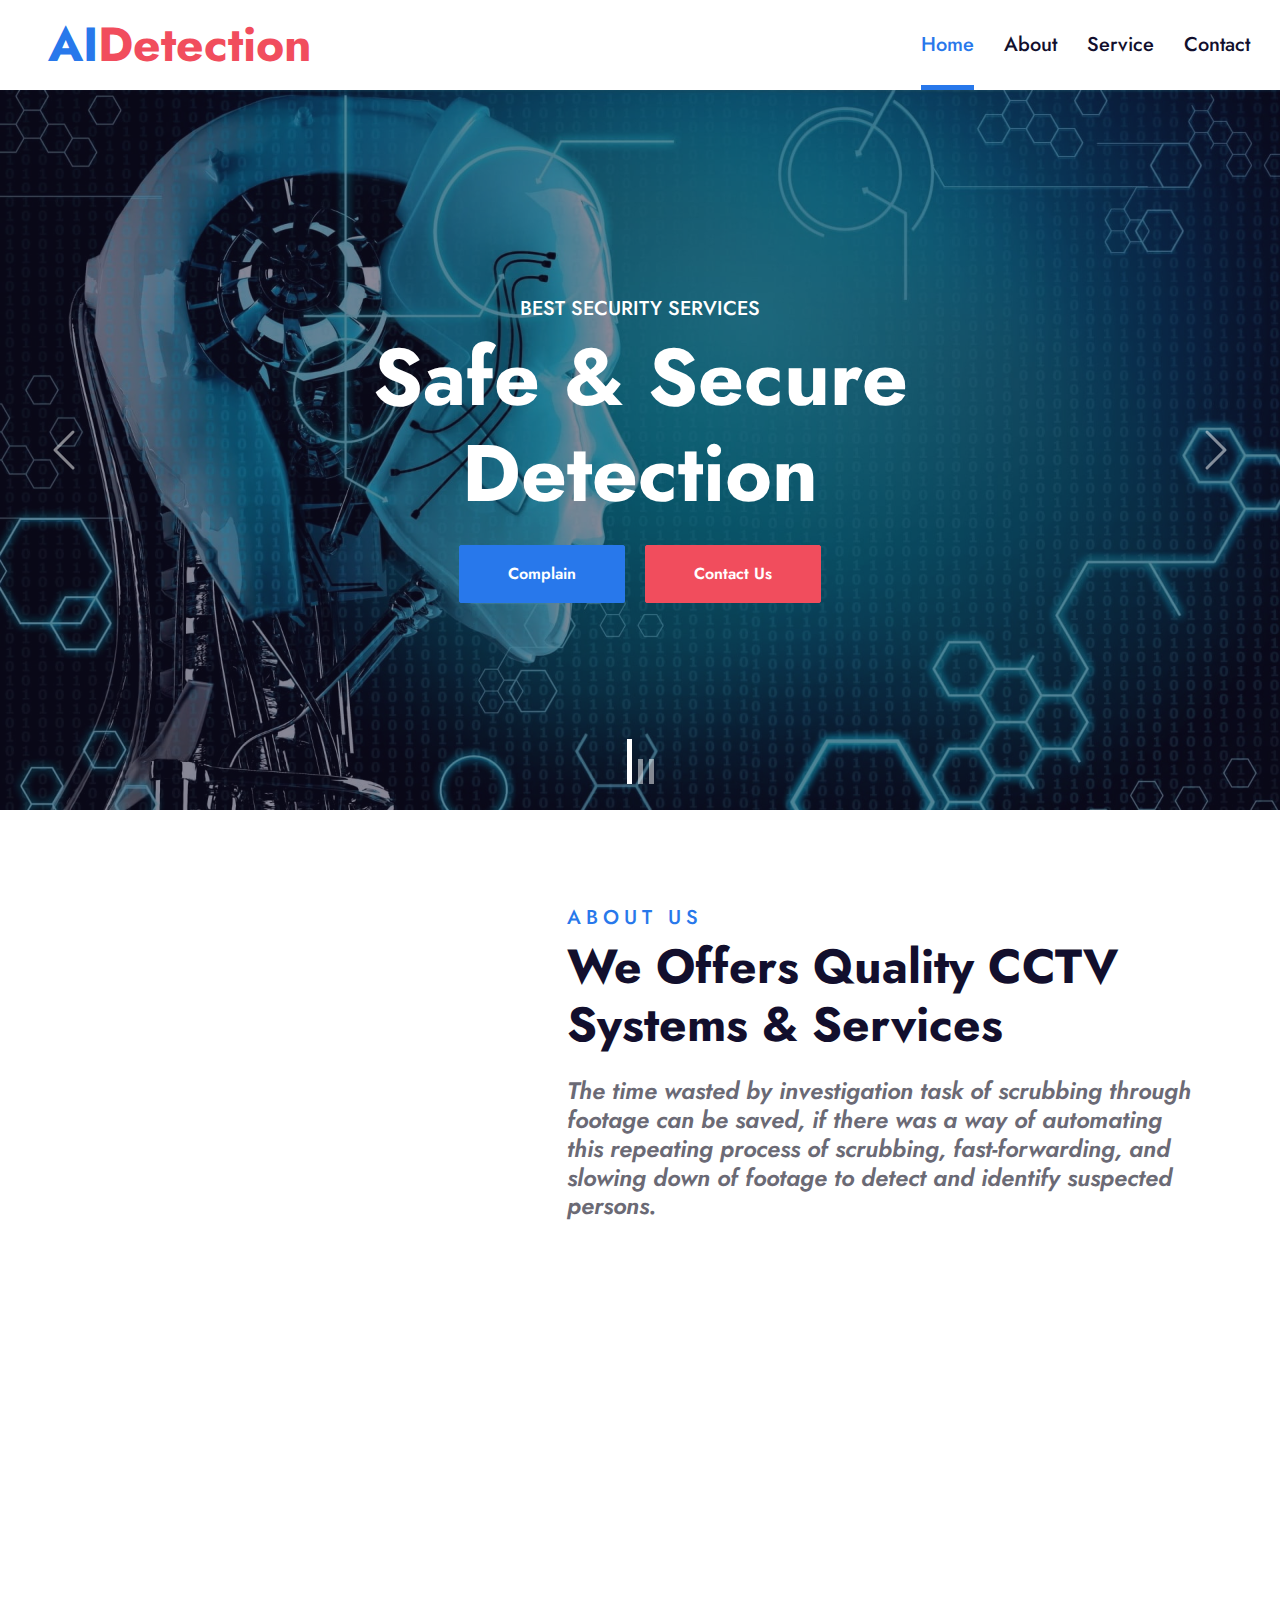
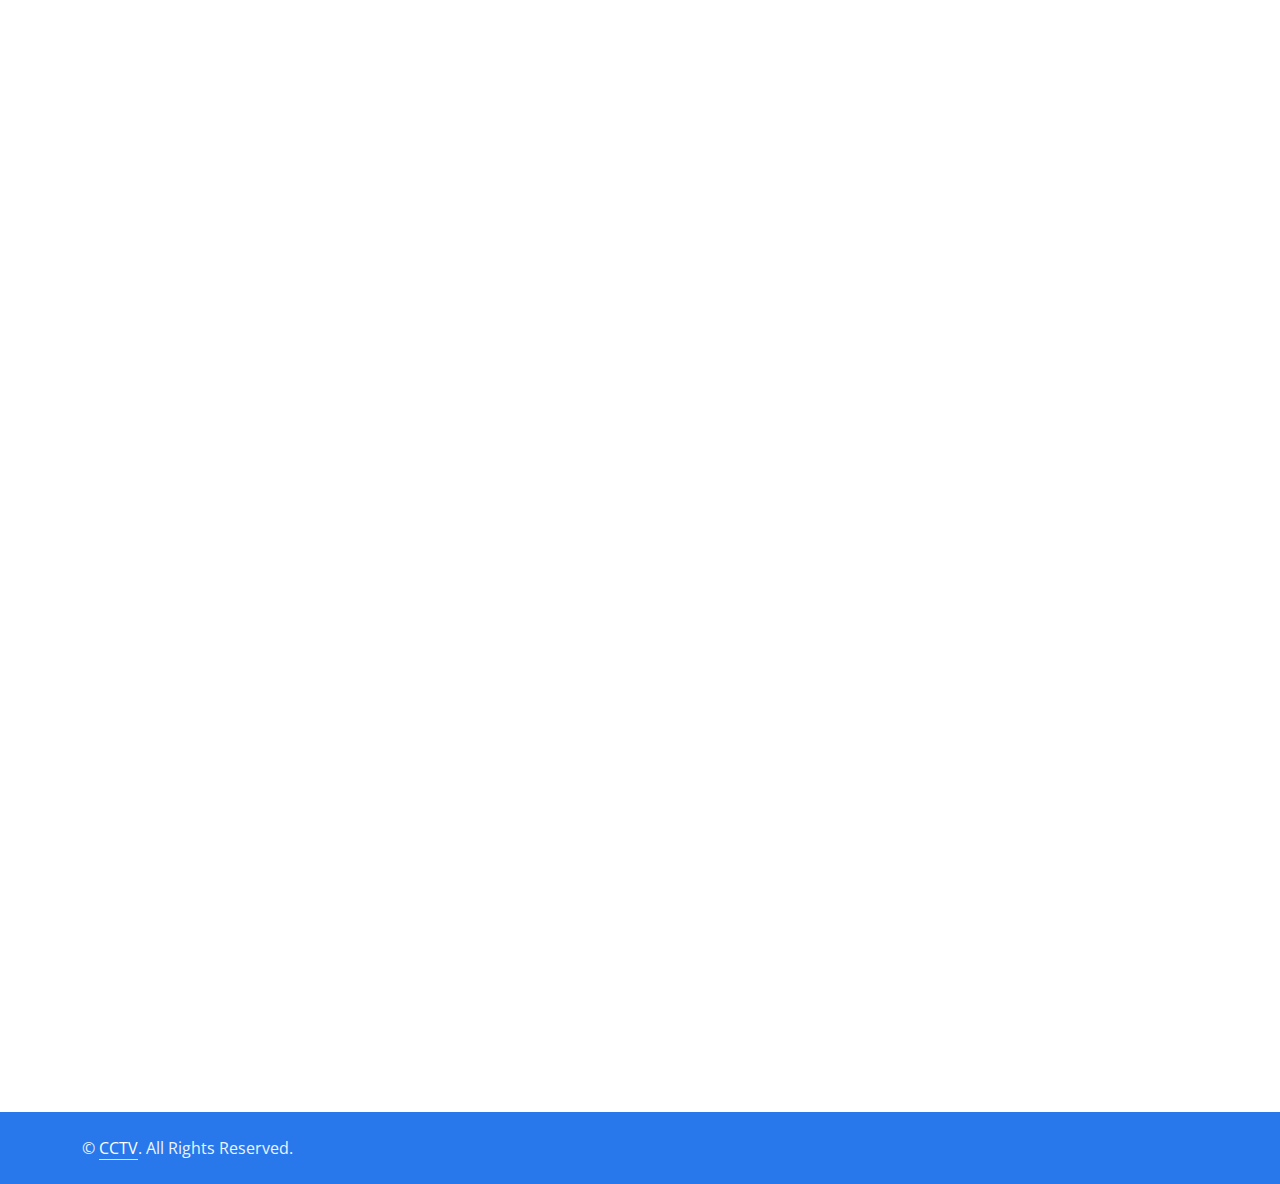
<file: index.html>
<!DOCTYPE html>
<html lang="en">

<head>
    <meta charset="utf-8">
    <title>CCTV</title>
    <meta content="width=device-width, initial-scale=1.0" name="viewport">
    <meta content="Free HTML Templates" name="keywords">
    <meta content="Free HTML Templates" name="description">

    <!-- Favicon -->
    <link href="./img/favicon.ico" rel="icon">

    <!-- Google Web Fonts -->
    <link rel="preconnect" href="https://fonts.gstatic.com">
    <link href="https://fonts.googleapis.com/css2?family=Jost:wght@500;600;700&family=Open+Sans:wght@400;600&display=swap" rel="stylesheet"> 

    <!-- Icon Font Stylesheet -->
    <link href="https://cdnjs.cloudflare.com/ajax/libs/font-awesome/5.10.0/css/all.min.css" rel="stylesheet">
    <link href="https://cdn.jsdelivr.net/npm/bootstrap-icons@1.4.1/font/bootstrap-icons.css" rel="stylesheet">
    <link href="./lib/flaticon/font/flaticon.css" rel="stylesheet">

    <!-- Libraries Stylesheet -->
    <link href="./lib/owlcarousel/assets/owl.carousel.min.css" rel="stylesheet">
    <link href="./lib/animate/animate.min.css" rel="stylesheet">

    <!-- Customized Bootstrap Stylesheet -->
    <link href="./css/bootstrap.min.css" rel="stylesheet"> 

    <!-- Template Stylesheet -->
    <link href="./css/style.css" rel="stylesheet">
</head>

<body>
    <!-- Navbar Start -->
    <nav class="navbar navbar-expand-lg bg-white navbar-light shadow-sm py-3 py-lg-0 px-3 px-lg-0">
        <a href="index.html" class="navbar-brand ms-lg-5">
            
            <h1 class="display-5 m-0 text-primary">AI<span class="text-secondary">Detection</span></h1>
        </a>
        <button class="navbar-toggler" type="button" data-bs-toggle="collapse" data-bs-target="#navbarCollapse">
            <span class="navbar-toggler-icon"></span>
        </button>
        <div class="collapse navbar-collapse" id="navbarCollapse">
            <div class="navbar-nav ms-auto py-0">
                <a href="index.html" class="nav-item nav-link active">Home</a>
                <a href="about.html" class="nav-item nav-link">About</a>
                <a href="service.html" class="nav-item nav-link">Service</a>
                <a href="contact.html" class="nav-item nav-link">Contact</a>
                <a href="sample.html" class="nav-item nav-link"></a>
            </div>
        </div>
    </nav>
    <!-- Navbar End -->


    <!-- Carousel Start -->
    <div class="container-fluid p-0 mb-5">
        <div id="header-carousel" class="carousel slide carousel-fade" data-bs-ride="carousel">
            <div class="carousel-indicators">
                <button type="button" data-bs-target="#header-carousel" data-bs-slide-to="0" class="active" aria-current="true" aria-label="Slide 1"></button>
                <button type="button" data-bs-target="#header-carousel" data-bs-slide-to="1" aria-label="Slide 2"></button>
                <button type="button" data-bs-target="#header-carousel" data-bs-slide-to="2" aria-label="Slide 3"></button>
              </div>
            <div class="carousel-inner">
                <div class="carousel-item active">
                    <img class="w-100" src="img\11.jpg" alt="Image">
                    <div class="carousel-caption d-flex flex-column align-items-center justify-content-center">
                        <div class="p-3" style="max-width: 900px;">
                            <h5 class="text-white text-uppercase animated bounceInDown">Best Security Services</h5>
                            <h1 class="display-1 text-white mb-md-4 animated zoomIn">Safe & Secure Detection</h1>
                            <a href="complain.html" class="btn btn-primary py-md-3 px-md-5 me-3 animated slideInLeft">Complain</a>
                            <a href="contact.html" class="btn btn-secondary py-md-3 px-md-5 animated slideInRight">Contact Us</a>
                        </div>
                    </div>
                </div>
                <div class="carousel-item">
                    <img class="w-100" src="img\12.jpg" alt="Image">
                    <div class="carousel-caption d-flex flex-column align-items-center justify-content-center">
                        <div class="p-3" style="max-width: 900px;">
                            <h5 class="text-white text-uppercase animated bounceInDown">Best Security Services</h5>
                            <h1 class="display-1 text-white mb-md-4 animated zoomIn">Safe & Secure Detection</h1>
                            <a href="complain.html" class="btn btn-primary py-md-3 px-md-5 me-3 animated slideInLeft">Complain</a>
                            <a href="contact.html" class="btn btn-secondary py-md-3 px-md-5 animated slideInRight">Contact Us</a>
                        </div>
                    </div>
                </div>
                <div class="carousel-item">
                    <img class="w-100" src="img\13.jpg" alt="Image">
                    <div class="carousel-caption d-flex flex-column align-items-center justify-content-center">
                        <div class="p-3" style="max-width: 900px;">
                            <h5 class="text-white text-uppercase animated bounceInDown">Best Security Services</h5>
                            <h1 class="display-1 text-white mb-md-4 animated zoomIn">Safe & Secure Detection</h1>
                            <a href="complain.html" class="btn btn-primary py-md-3 px-md-5 me-3 animated slideInLeft">Complain</a>
                            <a href="contact.html" class="btn btn-secondary py-md-3 px-md-5 animated slideInRight">Contact Us</a>
                        </div>
                    </div>
                </div>
            </div>
            <button class="carousel-control-prev" type="button" data-bs-target="#header-carousel"
                data-bs-slide="prev">
                <span class="carousel-control-prev-icon" aria-hidden="true"></span>
                <span class="visually-hidden">Previous</span>
            </button>
            <button class="carousel-control-next" type="button" data-bs-target="#header-carousel"
                data-bs-slide="next">
                <span class="carousel-control-next-icon" aria-hidden="true"></span>
                <span class="visually-hidden">Next</span>
            </button>
        </div>
    </div>
    <!-- Carousel End -->


    <!-- About Start -->
    <div class="container-fluid py-5 wow fadeInUp" data-wow-delay="0.1s">
        <div class="container">
            <div class="row gx-5">
                <div class="col-lg-5 mb-5 mb-lg-0" style="min-height: 500px;">
                    <div class="position-relative h-100">
                        <img class="position-absolute w-100 h-100 rounded wow zoomIn" data-wow-delay="0.3s" src="img/about.jpg" style="object-fit: cover;">
                    </div>
                </div>
                <div class="col-lg-7">
                    <div class="mb-4">
                        <h5 class="text-primary text-uppercase" style="letter-spacing: 5px;">About Us</h5>
                        <h1 class="display-5 mb-0">We Offers Quality CCTV Systems & Services</h1>
                    </div>
                    <h4 class="text-body fst-italic mb-4">The time wasted by investigation task of scrubbing through footage can be saved, if there was a 
                        way of automating this repeating process of scrubbing, fast-forwarding, and slowing down of 
                        footage to detect and identify suspected persons.</h4>
                    <div class="row g-3">
                        <div class="col-sm-6 wow zoomIn" data-wow-delay="0.6s">
                            <div class="bg-primary d-flex flex-column justify-content-center text-center border-bottom border-5 border-secondary rounded p-3" style="height: 200px;">
                                <i class="fa fa-star fa-4x text-white mb-4"></i>
                                <h4 class="text-white mb-0">01 Year Experience</h4>
                            </div>
                        </div>
                        <div class="col-sm-6 wow zoomIn" data-wow-delay="0.9s">
                            <div class="bg-secondary d-flex flex-column justify-content-center text-center border-bottom border-5 border-primary rounded p-3" style="height: 200px;">
                                <i class="fa fa-award fa-4x text-white mb-4"></i>
                                <h4 class="text-white mb-0">70%</h4>
                            </div>
                        </div>
                    </div>
                </div>
            </div>
        </div>
    </div>
    <!-- About End -->
    

    <!-- Services Start -->
    <div class="container-fluid py-5 wow fadeInUp" data-wow-delay="0.1s">
        <div class="container">
            <div class="text-center mx-auto mb-5" style="max-width: 600px;">
                <h5 class="text-primary text-uppercase" style="letter-spacing: 5px;">Services</h5>
                <h1 class="display-5 mb-0">Our Excellent CCTV Security Services</h1>
            </div>
            <div class="row g-5">
                <div class="col-lg-4 col-md-6 wow zoomIn" data-wow-delay="0.3s">
                    <div class="service-item bg-light border-bottom border-5 border-primary rounded">
                        <div class="position-relative p-5">
                            <i class="flaticon-cctv d-block display-1 fw-normal text-secondary mb-3"></i>
                             <h5 class="text-primary mb-0">Person</h5>
                            <h3 class="mb-3">Detection</h3>
                            <p>Detect people from CCTV footage</p>
                            <form id="imageForm">
                            <a href="login.html" class="btn btn-info" role="button">Login</a>
                                <p><img id="output" width="200"/></p>
                                </form>
                            </a>
                        </div>
                    </div>
                </div>
                <div class="col-lg-4 col-md-6 wow zoomIn" data-wow-delay="0.6s">
                    <div class="service-item bg-light border-bottom border-5 border-primary rounded">
                        <div class="position-relative p-5">
                            <i class="flaticon-surveillance d-block display-1 fw-normal text-secondary mb-3"></i>
                            <h5 class="text-primary mb-0">Person</h5>
                            <h3 class="mb-3">Tracking</h3>
                            <p>Detect people from CCTV footage</p>
                             <form id="imageForm">
                             <a href="login.html" class="btn btn-info" role="button">Login</a>
                                <p><img id="output" width="200"/></p>
                                </form>
                            </a>
                        </div>
                    </div>
                </div>
                <div class="col-lg-4 col-md-6 wow zoomIn" data-wow-delay="0.9s">
                    <div class="service-item bg-light border-bottom border-5 border-primary rounded">
                        <div class="position-relative p-5">
                            <i class="flaticon-camera d-block display-1 fw-normal text-secondary mb-3"></i>
                            <h5 class="text-primary mb-0">CCTV</h5>
                            <h3 class="mb-3">Maintenance</h3>
                            <p>Face any issue regarding this project</p>
                            <a href=""> <a href="opencv.py.html" class="nav-item nav-link active">complain</a>
                            <br>
                            </a>
                        </div>
                    </div>
                </div>
            </div>
        </div>
    </div>
    <!-- Services End -->

    <!-- Footer Start -->
    <div class="container-fluid bg-dark text-light mt-5 py-5 wow fadeInUp" data-wow-delay="0.1s">
        <div class="container pt-5">
            <div class="row g-5">
                <div class="col-lg-3 col-md-6">
                    <h3 class="text-white mb-4">Quick Links</h3>
                    <div class="d-flex flex-column justify-content-start">
                        <a class="text-light mb-2" href="#"><i class="bi bi-arrow-right text-primary me-2"></i>Home</a>
                        <a class="text-light mb-2" href="#"><i class="bi bi-arrow-right text-primary me-2"></i>About Us</a>
                        <a class="text-light mb-2" href="#"><i class="bi bi-arrow-right text-primary me-2"></i>Our Services</a>
                        <a class="text-light" href="#"><i class="bi bi-arrow-right text-primary me-2"></i>Contact Us</a>
                    </div>
                </div>
                <div class="col-lg-3 col-md-6">
                    <h3 class="text-white mb-4">Popular Links</h3>
                    <div class="d-flex flex-column justify-content-start">
                        <a class="text-light mb-2" href="#"><i class="bi bi-arrow-right text-primary me-2"></i>Home</a>
                        <a class="text-light mb-2" href="#"><i class="bi bi-arrow-right text-primary me-2"></i>About Us</a>
                        <a class="text-light mb-2" href="#"><i class="bi bi-arrow-right text-primary me-2"></i>Our Services</a>
                        <a class="text-light" href="#"><i class="bi bi-arrow-right text-primary me-2"></i>Contact Us</a>
                    </div>
                </div>
                <div class="col-lg-3 col-md-6">
                    <h3 class="text-white mb-4">Get In Touch</h3>
                    <p class="mb-2"><i class="bi bi-geo-alt text-primary me-2"></i>123 Street, UCP, PAK</p>
                    <p class="mb-2"><i class="bi bi-envelope-open text-primary me-2"></i>ucp.edu.pk.com</p>
                    <p class="mb-0"><i class="bi bi-telephone text-primary me-2"></i>+012 345 22222</p>
                </div>
                <div class="col-lg-3 col-md-6">
                    <h3 class="text-white mb-4">Follow Us</h3>
                    <div class="d-flex">
                        <a class="btn btn-lg btn-primary btn-lg-square rounded me-2" href="#"><i class="fab fa-twitter fw-normal"></i></a>
                        <a class="btn btn-lg btn-primary btn-lg-square rounded me-2" href="#"><i class="fab fa-facebook-f fw-normal"></i></a>
                        <a class="btn btn-lg btn-primary btn-lg-square rounded me-2" href="#"><i class="fab fa-linkedin-in fw-normal"></i></a>
                        <a class="btn btn-lg btn-primary btn-lg-square rounded" href="#"><i class="fab fa-instagram fw-normal"></i></a>
                    </div>
                </div>
                <div class="col-12">
                    <form class="mx-auto" style="max-width: 600px;">
                        <div class="input-group">
                            <input type="text" class="form-control border-white p-3" placeholder="Your Email">
                            <button class="btn btn-primary px-4">Sign Up</button>
                        </div>
                    </form>
                </div>
            </div>
        </div>
    </div>
    <div class="container-fluid bg-primary text-light py-4">
        <div class="container">
            <div class="row g-5">
                <div class="col-md-6 text-center text-md-start">
                    <p class="mb-md-0">&copy; <a class="text-white border-bottom" href="#">CCTV</a>. All Rights Reserved.</p>
                </div>
            </div>
        </div>
    </div>
    <!-- Footer End -->


    <!-- Back to Top -->
    <a href="#" class="btn btn-lg btn-secondary btn-lg-square rounded back-to-top"><i class="bi bi-arrow-up"></i></a>


    <!-- JavaScript Libraries -->
    <script src="https://code.jquery.com/jquery-3.4.1.min.js"></script>
    <script src="https://cdn.jsdelivr.net/npm/bootstrap@5.0.0/dist/js/bootstrap.bundle.min.js"></script>
    <script src="lib/wow/wow.min.js"></script>
    <script src="lib/easing/easing.min.js"></script>
    <script src="lib/waypoints/waypoints.min.js"></script>
    <script src="lib/owlcarousel/owl.carousel.min.js"></script>

    <!-- Template Javascript -->
    <script src="js/main.js"></script>
</body>

</html>
</file>
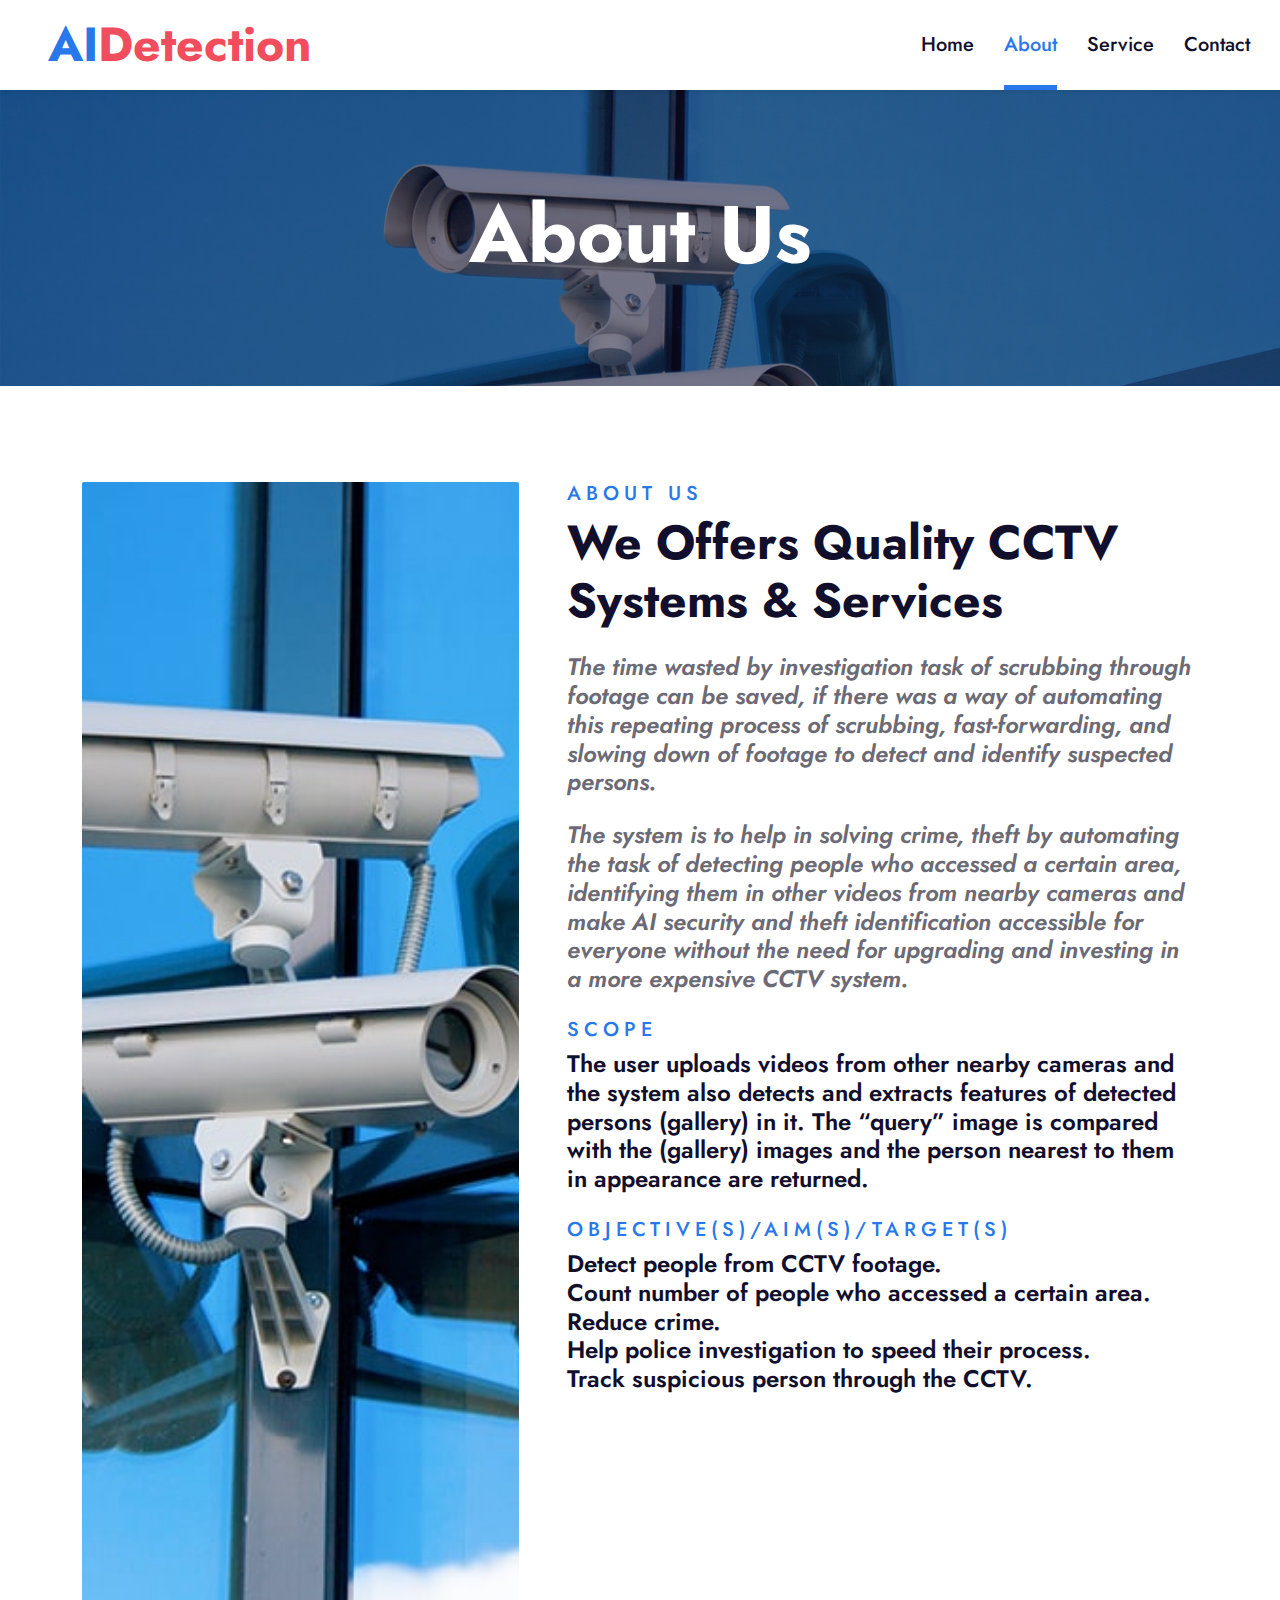
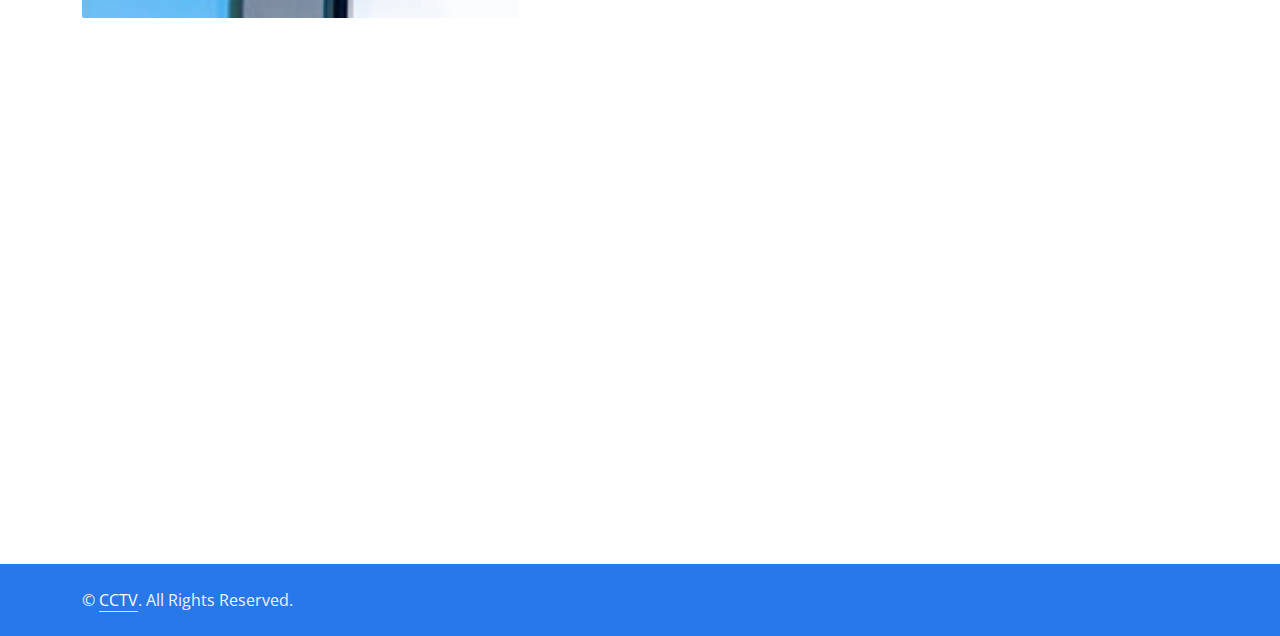
<file: about.html>
<!DOCTYPE html>
<html lang="en">

<head>
    <meta charset="utf-8">
    <title>CCTV</title>
    <meta content="width=device-width, initial-scale=1.0" name="viewport">
    <meta content="Free HTML Templates" name="keywords">
    <meta content="Free HTML Templates" name="description">

    <!-- Favicon -->
    <link href="img/favicon.ico" rel="icon">

    <!-- Google Web Fonts -->
    <link rel="preconnect" href="https://fonts.gstatic.com">
    <link href="https://fonts.googleapis.com/css2?family=Jost:wght@500;600;700&family=Open+Sans:wght@400;600&display=swap" rel="stylesheet"> 

    <!-- Icon Font Stylesheet -->
    <link href="https://cdnjs.cloudflare.com/ajax/libs/font-awesome/5.10.0/css/all.min.css" rel="stylesheet">
    <link href="https://cdn.jsdelivr.net/npm/bootstrap-icons@1.4.1/font/bootstrap-icons.css" rel="stylesheet">
    <link href="lib/flaticon/font/flaticon.css" rel="stylesheet">

    <!-- Libraries Stylesheet -->
    <link href="lib/owlcarousel/assets/owl.carousel.min.css" rel="stylesheet">
    <link href="lib/animate/animate.min.css" rel="stylesheet">

    <!-- Customized Bootstrap Stylesheet -->
    <link href="css/bootstrap.min.css" rel="stylesheet">

    <!-- Template Stylesheet -->
    <link href="css/style.css" rel="stylesheet">
</head>

<body>
    <!-- Navbar Start -->
    <nav class="navbar navbar-expand-lg bg-white navbar-light shadow-sm py-3 py-lg-0 px-3 px-lg-0">
        <a href="index.html" class="navbar-brand ms-lg-5">
            <h1 class="display-5 m-0 text-primary">AI<span class="text-secondary">Detection</span></h1>
        </a>
        <button class="navbar-toggler" type="button" data-bs-toggle="collapse" data-bs-target="#navbarCollapse">
            <span class="navbar-toggler-icon"></span>
        </button>
        <div class="collapse navbar-collapse" id="navbarCollapse">
            <div class="navbar-nav ms-auto py-0">
                <a href="index.html" class="nav-item nav-link">Home</a>
                <a href="about.html" class="nav-item nav-link active">About</a>
                <a href="service.html" class="nav-item nav-link">Service</a>
                <a href="contact.html" class="nav-item nav-link">Contact</a>
                <a href="sample.html" class="nav-item nav-link"></a>
            </div>
        </div>
    </nav>
    <!-- Navbar End -->


    <!-- Hero Start -->
    <div class="container-fluid bg-primary p-5 hero-header mb-5">
        <div class="row py-5">
            <div class="col-12 text-center">
                <h1 class="display-1 text-white animated zoomIn">About Us</h1>
            </div>
        </div>
    </div>
    <!-- Hero End -->


    <!-- About Start -->
    <div class="container-fluid py-5 wow fadeInUp" data-wow-delay="0.1s">
        <div class="container">
            <div class="row gx-5">
                <div class="col-lg-5 mb-5 mb-lg-0" style="min-height: 500px;">
                    <div class="position-relative h-100">
                        <img class="position-absolute w-100 h-100 rounded wow zoomIn" data-wow-delay="0.3s" src="img/about.jpg" style="object-fit: cover;">
                    </div>
                </div>
                <div class="col-lg-7">
                    <div class="mb-4">
                        <h5 class="text-primary text-uppercase" style="letter-spacing: 5px;">About Us</h5>
                        <h1 class="display-5 mb-0">We Offers Quality CCTV Systems & Services</h1>
                    </div>
                    <h4 class="text-body fst-italic mb-4">The time wasted by investigation task of scrubbing through footage can be saved, if there was a 
                        way of automating this repeating process of scrubbing, fast-forwarding, and slowing down of 
                        footage to detect and identify suspected persons.</h4>

                        <h4 class="text-body fst-italic mb-4">The system is to help in solving crime, theft by automating the task of detecting people who 
accessed a certain area, identifying them in other videos from nearby cameras and make AI 
security and theft identification accessible for everyone without the need for upgrading and 
investing in a more expensive CCTV system.</h4>
<h5 class="text-primary text-uppercase" style="letter-spacing: 5px;">Scope</h5>
<h4 class="mb-4">
    The user uploads videos from other nearby cameras and the system also detects and extracts 
features of detected persons (gallery) in it. 
The “query” image is compared with the (gallery) images and the person nearest to them in 
appearance are returned.
</h4>
<h5 class="text-primary text-uppercase" style="letter-spacing: 5px;">Objective(s)/Aim(s)/Target(s)</h5> 
<h4 class="mb-4">
    Detect people from CCTV footage.<br> 
    Count number of people who accessed a certain area.<br> 
    Reduce crime.<br> 
    Help police investigation to speed their process.<br> 
    Track suspicious person through the CCTV. 
</h4>
                    <div class="row g-3">
                        <div class="col-sm-6 wow zoomIn" data-wow-delay="0.6s">
                            <div class="bg-primary d-flex flex-column justify-content-center text-center border-bottom border-5 border-secondary rounded p-3" style="height: 200px;">
                                <i class="fa fa-star fa-4x text-white mb-4"></i>
                                <h4 class="text-white mb-0">05 Years Experience</h4>
                            </div>
                        </div>
                        <div class="col-sm-6 wow zoomIn" data-wow-delay="0.9s">
                            <div class="bg-secondary d-flex flex-column justify-content-center text-center border-bottom border-5 border-primary rounded p-3" style="height: 200px;">
                                <i class="fa fa-award fa-4x text-white mb-4"></i>
                                <h4 class="text-white mb-0">Award Winning</h4>
                            </div>
                        </div>
                    </div>
                </div>
            </div>
        </div>
    </div>
    <!-- About End -->

    

        <!-- Footer Start -->
        <div class="container-fluid bg-dark text-light mt-5 py-5 wow fadeInUp" data-wow-delay="0.1s">
            <div class="container pt-5">
                <div class="row g-5">
                    <div class="col-lg-3 col-md-6">
                        <h3 class="text-white mb-4">Quick Links</h3>
                        <div class="d-flex flex-column justify-content-start">
                            <a class="text-light mb-2" href="#"><i class="bi bi-arrow-right text-primary me-2"></i>Home</a>
                            <a class="text-light mb-2" href="#"><i class="bi bi-arrow-right text-primary me-2"></i>About Us</a>
                            <a class="text-light mb-2" href="#"><i class="bi bi-arrow-right text-primary me-2"></i>Our Services</a>
                            <a class="text-light" href="#"><i class="bi bi-arrow-right text-primary me-2"></i>Contact Us</a>
                        </div>
                    </div>
                    <div class="col-lg-3 col-md-6">
                        <h3 class="text-white mb-4">Popular Links</h3>
                        <div class="d-flex flex-column justify-content-start">
                            <a class="text-light mb-2" href="#"><i class="bi bi-arrow-right text-primary me-2"></i>Home</a>
                            <a class="text-light mb-2" href="#"><i class="bi bi-arrow-right text-primary me-2"></i>About Us</a>
                            <a class="text-light mb-2" href="#"><i class="bi bi-arrow-right text-primary me-2"></i>Our Services</a>
                            <a class="text-light" href="#"><i class="bi bi-arrow-right text-primary me-2"></i>Contact Us</a>
                        </div>
                    </div>
                    <div class="col-lg-3 col-md-6">
                        <h3 class="text-white mb-4">Get In Touch</h3>
                        <p class="mb-2"><i class="bi bi-geo-alt text-primary me-2"></i>123 Street, UCP, PAK</p>
                        <p class="mb-2"><i class="bi bi-envelope-open text-primary me-2"></i>ucp.edu.pk.com</p>
                        <p class="mb-0"><i class="bi bi-telephone text-primary me-2"></i>+012 345 22222</p>
                    </div>
                    <div class="col-lg-3 col-md-6">
                        <h3 class="text-white mb-4">Follow Us</h3>
                        <div class="d-flex">
                            <a class="btn btn-lg btn-primary btn-lg-square rounded me-2" href="#"><i class="fab fa-twitter fw-normal"></i></a>
                            <a class="btn btn-lg btn-primary btn-lg-square rounded me-2" href="#"><i class="fab fa-facebook-f fw-normal"></i></a>
                            <a class="btn btn-lg btn-primary btn-lg-square rounded me-2" href="#"><i class="fab fa-linkedin-in fw-normal"></i></a>
                            <a class="btn btn-lg btn-primary btn-lg-square rounded" href="#"><i class="fab fa-instagram fw-normal"></i></a>
                        </div>
                    </div>
                    <div class="col-12">
                        <form class="mx-auto" style="max-width: 600px;">
                            <div class="input-group">
                                <input type="text" class="form-control border-white p-3" placeholder="Your Email">
                                <button class="btn btn-primary px-4">Sign Up</button>
                            </div>
                        </form>
                    </div>
                </div>
            </div>
        </div>
        <div class="container-fluid bg-primary text-light py-4">
            <div class="container">
                <div class="row g-5">
                    <div class="col-md-6 text-center text-md-start">
                        <p class="mb-md-0">&copy; <a class="text-white border-bottom" href="#">CCTV</a>. All Rights Reserved.</p>
                    </div>
                </div>
            </div>
        </div>
        <!-- Footer End -->


    <!-- Back to Top -->
    <a href="#" class="btn btn-lg btn-secondary btn-lg-square rounded back-to-top"><i class="bi bi-arrow-up"></i></a>


    <!-- JavaScript Libraries -->
    <script src="https://code.jquery.com/jquery-3.4.1.min.js"></script>
    <script src="https://cdn.jsdelivr.net/npm/bootstrap@5.0.0/dist/js/bootstrap.bundle.min.js"></script>
    <script src="lib/wow/wow.min.js"></script>
    <script src="lib/easing/easing.min.js"></script>
    <script src="lib/waypoints/waypoints.min.js"></script>
    <script src="lib/owlcarousel/owl.carousel.min.js"></script>

    <!-- Template Javascript -->
    <script src="js/main.js"></script>
</body>

</html>
</file>
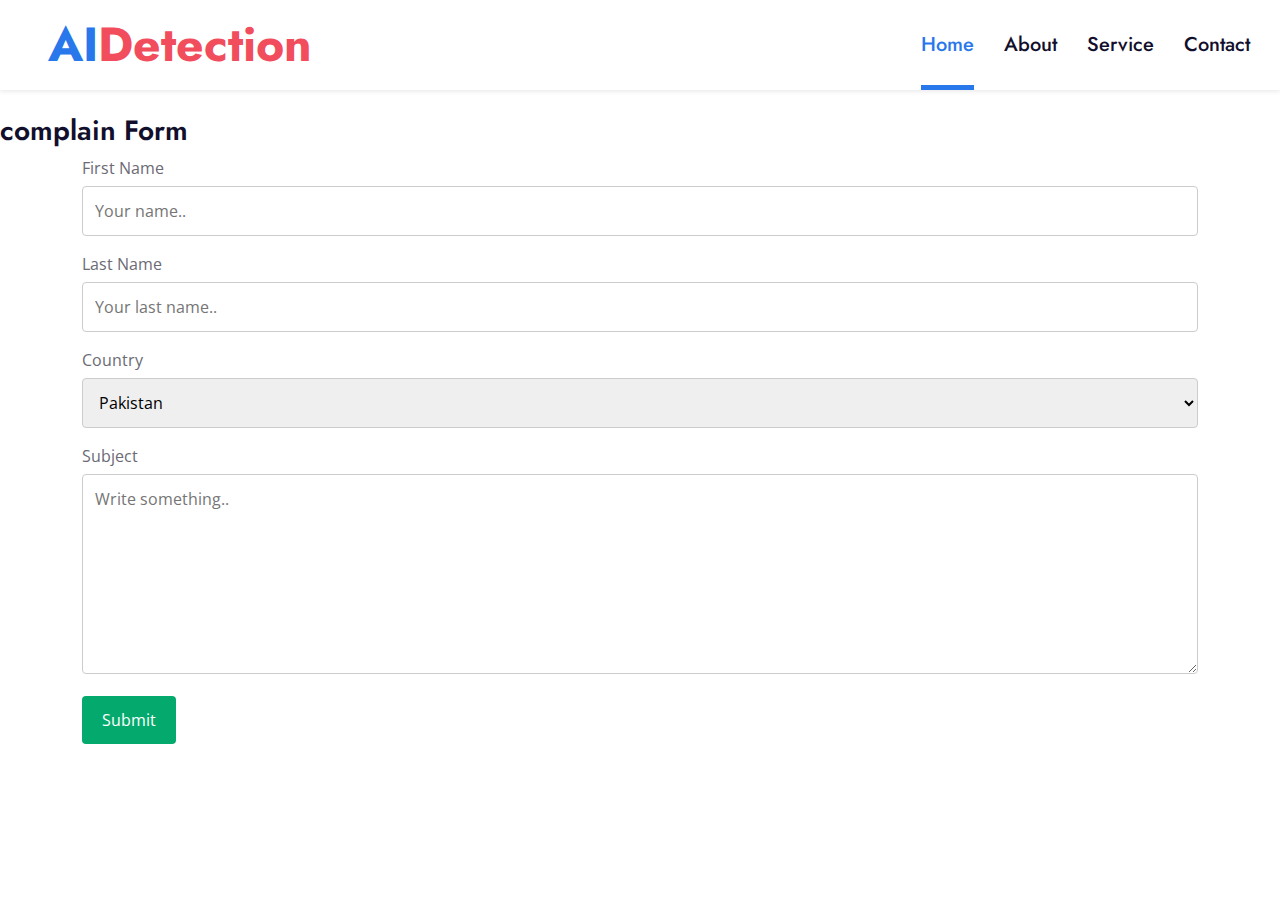
<file: complain.html>
<!DOCTYPE html>
<html lang="en">

<head>
    <meta charset="utf-8">
    <title>CCTV</title>
    <meta content="width=device-width, initial-scale=1.0" name="viewport">
    <meta content="Free HTML Templates" name="keywords">
    <meta content="Free HTML Templates" name="description">

    <!-- Favicon -->
    <link href="img/favicon.ico" rel="icon">

    <!-- Google Web Fonts -->
    <link rel="preconnect" href="https://fonts.gstatic.com">
    <link href="https://fonts.googleapis.com/css2?family=Jost:wght@500;600;700&family=Open+Sans:wght@400;600&display=swap" rel="stylesheet"> 

    <!-- Icon Font Stylesheet -->
    <link href="https://cdnjs.cloudflare.com/ajax/libs/font-awesome/5.10.0/css/all.min.css" rel="stylesheet">
    <link href="https://cdn.jsdelivr.net/npm/bootstrap-icons@1.4.1/font/bootstrap-icons.css" rel="stylesheet">
    <link href="lib/flaticon/font/flaticon.css" rel="stylesheet">

    <!-- Libraries Stylesheet -->
    <link href="lib/owlcarousel/assets/owl.carousel.min.css" rel="stylesheet">
    <link href="lib/animate/animate.min.css" rel="stylesheet">

    <!-- Customized Bootstrap Stylesheet -->
    <link href="css/bootstrap.min.css" rel="stylesheet">

    <!-- Template Stylesheet -->
    <link href="css/style.css" rel="stylesheet">
</head>

<body>
    <!-- Navbar Start -->
    <nav class="navbar navbar-expand-lg bg-white navbar-light shadow-sm py-3 py-lg-0 px-3 px-lg-0">
        <a href="index.html" class="navbar-brand ms-lg-5">
            <h1 class="display-5 m-0 text-primary">AI<span class="text-secondary">Detection</span></h1>
        </a>
        <button class="navbar-toggler" type="button" data-bs-toggle="collapse" data-bs-target="#navbarCollapse">
            <span class="navbar-toggler-icon"></span>
        </button>
        <div class="collapse navbar-collapse" id="navbarCollapse">
            <div class="navbar-nav ms-auto py-0">
                <a href="index.html" class="nav-item nav-link active">Home</a>
                <a href="about.html" class="nav-item nav-link">About</a>
                <a href="service.html" class="nav-item nav-link">Service</a>
                <a href="contact.html" class="nav-item nav-link">Contact</a>
                <a href="sample.html" class="nav-item nav-link"></a>
            </div>
        </div>
    </nav>
    <!-- Navbar End -->

<br>
    <h3>complain Form</h3>

<div class="container">
  <form action="/action_page.php">
    <label for="fname">First Name</label>
    <input type="text" id="fname" name="firstname" placeholder="Your name..">

    <label for="lname">Last Name</label>
    <input type="text" id="lname" name="lastname" placeholder="Your last name..">

    <label for="country">Country</label>
    <select id="country" name="country">
      <option value="australia">Pakistan</option>
      <option value="canada">Canada</option>
      <option value="usa">USA</option>
      <option value="australia">India</option>
      <option value="canada">China</option>
      <option value="usa">Australia</option>
    </select>

    <label for="subject">Subject</label>
    <textarea id="subject" name="subject" placeholder="Write something.." style="height:200px"></textarea>

    <input type="submit" value="Submit">
  </form>


    <!-- Back to Top -->
    <a href="#" class="btn btn-lg btn-secondary btn-lg-square rounded back-to-top"><i class="bi bi-arrow-up"></i></a>


    <!-- JavaScript Libraries -->
    <script src="https://code.jquery.com/jquery-3.4.1.min.js"></script>
    <script src="https://cdn.jsdelivr.net/npm/bootstrap@5.0.0/dist/js/bootstrap.bundle.min.js"></script>
    <script src="lib/wow/wow.min.js"></script>
    <script src="lib/easing/easing.min.js"></script>
    <script src="lib/waypoints/waypoints.min.js"></script>
    <script src="lib/owlcarousel/owl.carousel.min.js"></script>

    <!-- Template Javascript -->
    <script src="js/main.js"></script>
</body>

</html>
</file>
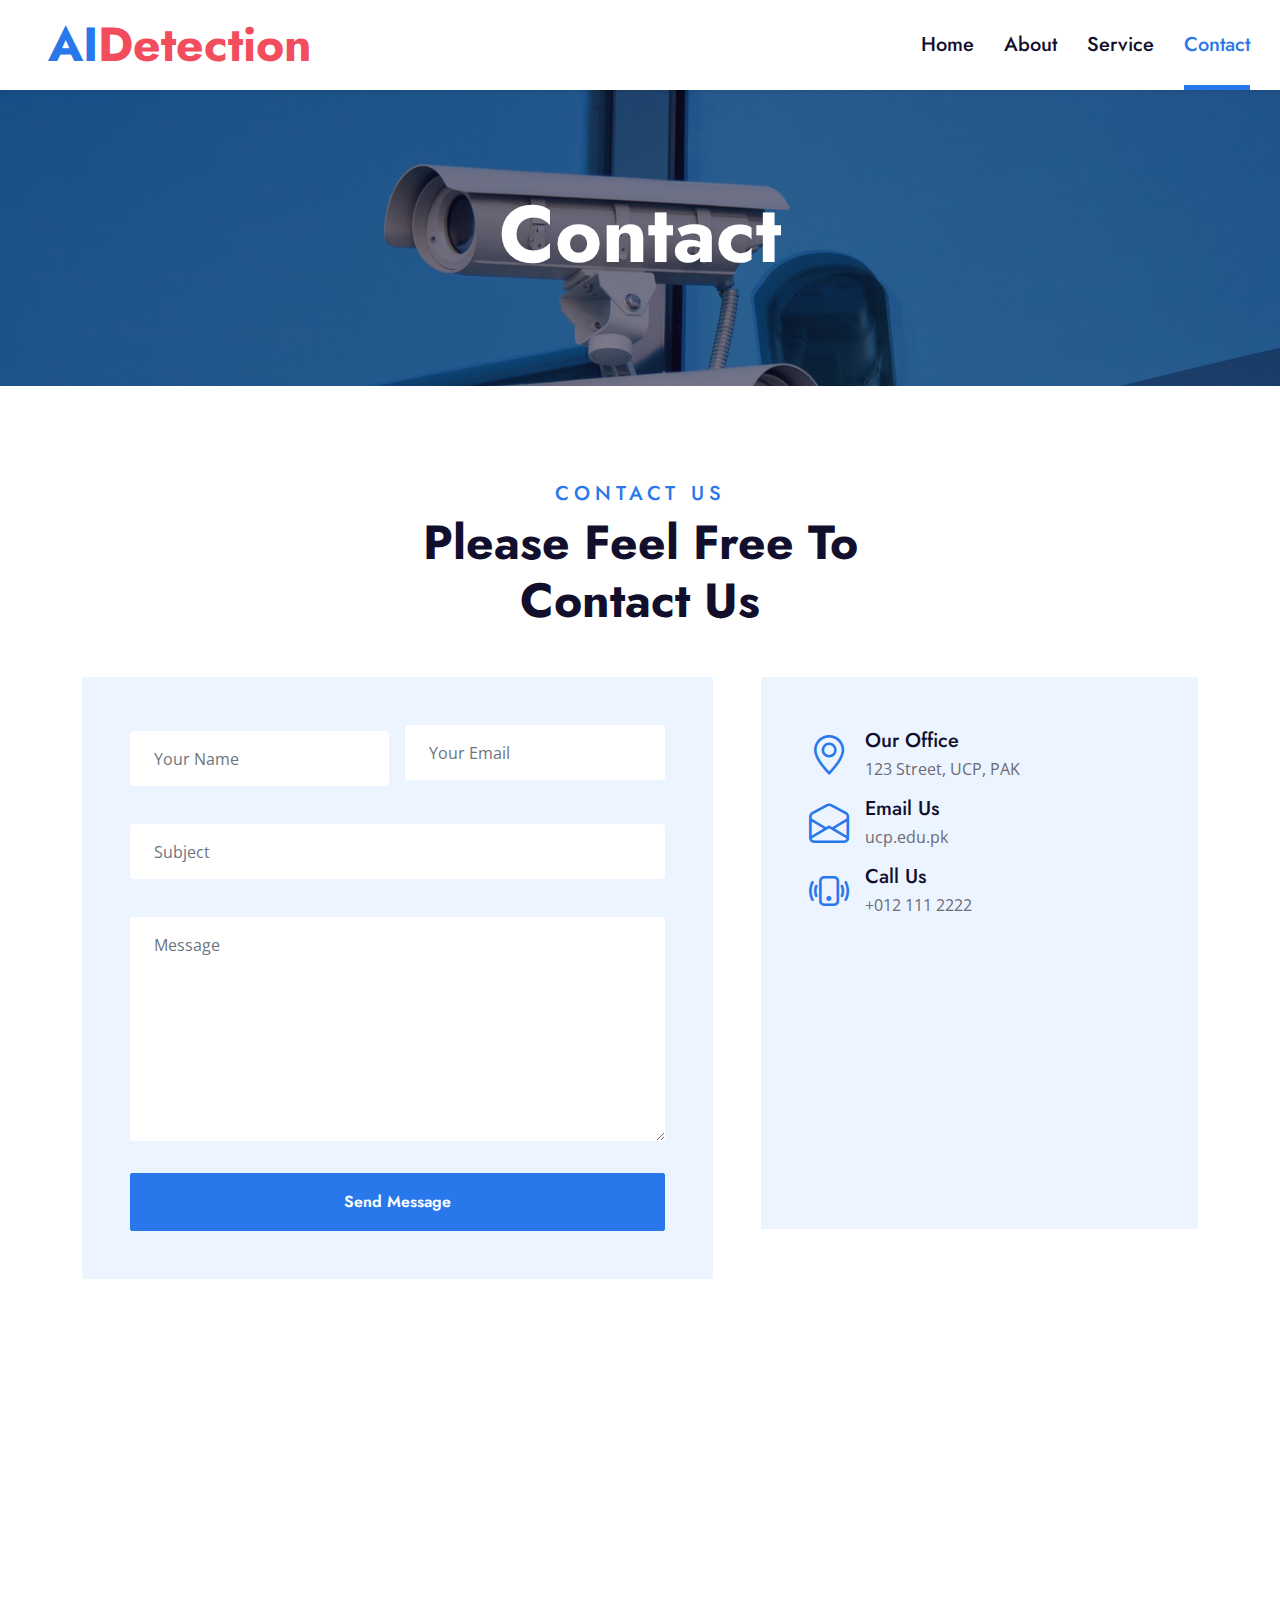
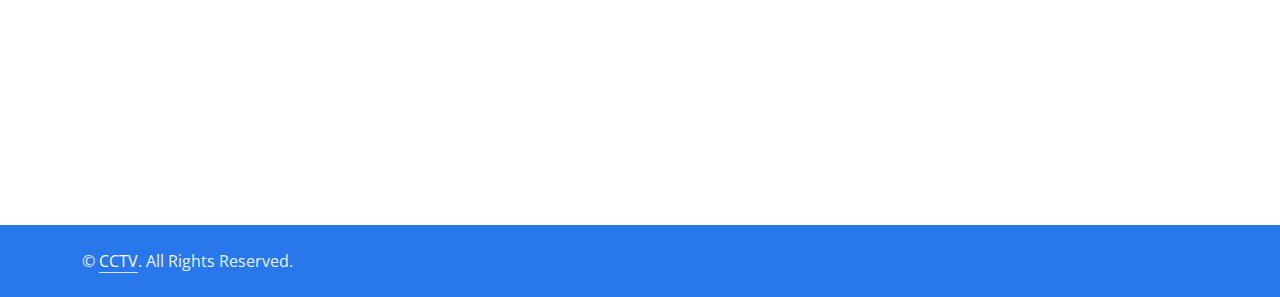
<file: contact.html>
<!DOCTYPE html>
<html lang="en">

<head>
    <meta charset="utf-8">
    <title>CCTV</title>
    <meta content="width=device-width, initial-scale=1.0" name="viewport">
    <meta content="Free HTML Templates" name="keywords">
    <meta content="Free HTML Templates" name="description">

    <!-- Favicon -->
    <link href="img/favicon.ico" rel="icon">

    <!-- Google Web Fonts -->
    <link rel="preconnect" href="https://fonts.gstatic.com">
    <link href="https://fonts.googleapis.com/css2?family=Jost:wght@500;600;700&family=Open+Sans:wght@400;600&display=swap" rel="stylesheet"> 

    <!-- Icon Font Stylesheet -->
    <link href="https://cdnjs.cloudflare.com/ajax/libs/font-awesome/5.10.0/css/all.min.css" rel="stylesheet">
    <link href="https://cdn.jsdelivr.net/npm/bootstrap-icons@1.4.1/font/bootstrap-icons.css" rel="stylesheet">
    <link href="lib/flaticon/font/flaticon.css" rel="stylesheet">

    <!-- Libraries Stylesheet -->
    <link href="lib/owlcarousel/assets/owl.carousel.min.css" rel="stylesheet">
    <link href="lib/animate/animate.min.css" rel="stylesheet">

    <!-- Customized Bootstrap Stylesheet -->
    <link href="css/bootstrap.min.css" rel="stylesheet">

    <!-- Template Stylesheet -->
    <link href="css/style.css" rel="stylesheet">
</head>

<body>
    <!-- Navbar Start -->
    <nav class="navbar navbar-expand-lg bg-white navbar-light shadow-sm py-3 py-lg-0 px-3 px-lg-0">
        <a href="index.html" class="navbar-brand ms-lg-5">
            <h1 class="display-5 m-0 text-primary">AI<span class="text-secondary">Detection</span></h1>
        </a>
        <button class="navbar-toggler" type="button" data-bs-toggle="collapse" data-bs-target="#navbarCollapse">
            <span class="navbar-toggler-icon"></span>
        </button>
        <div class="collapse navbar-collapse" id="navbarCollapse">
            <div class="navbar-nav ms-auto py-0">
                <a href="index.html" class="nav-item nav-link">Home</a>
                <a href="about.html" class="nav-item nav-link">About</a>
                <a href="service.html" class="nav-item nav-link">Service</a>
                <a href="contact.html" class="nav-item nav-link active">Contact</a>
                <a href="sample.html" class="nav-item nav-link"></a>
            </div>
        </div>
    </nav>
    <!-- Navbar End -->


    <!-- Hero Start -->
    <div class="container-fluid bg-primary p-5 hero-header mb-5">
        <div class="row py-5">
            <div class="col-12 text-center">
                <h1 class="display-1 text-white animated zoomIn">Contact</h1>
            </div>
        </div>
    </div>
    <!-- Hero End -->


    <!-- Contact Start -->
    <div class="container-fluid py-5 wow fadeInUp" data-wow-delay="0.1s">
        <div class="container">
            <div class="text-center mx-auto mb-5" style="max-width: 600px;">
                <h5 class="text-primary text-uppercase" style="letter-spacing: 5px;">Contact Us</h5>
                <h1 class="display-5 mb-0">Please Feel Free To Contact Us</h1>
            </div>
            <div class="row g-5">
                <div class="col-lg-7 wow slideInUp" data-wow-delay="0.3s">
                    <div class="bg-light rounded p-5">
                        <form>
                            <div class="row g-3">
                                <div class="col-6">
                                    <input type="text" class="form-control border-0 px-4" placeholder="Your Name" style="height: 55px;">
                                </div>
                                <div class="col-6">
                                    <input type="email" class="form-control border-0 px-4" placeholder="Your Email" style="height: 55px;">
                                </div>
                                <div class="col-12">
                                    <input type="text" class="form-control border-0 px-4" placeholder="Subject" style="height: 55px;">
                                </div>
                                <div class="col-12">
                                    <textarea class="form-control border-0 px-4 py-3" rows="8" placeholder="Message"></textarea>
                                </div>
                                <div class="col-12">
                                    <button class="btn btn-primary w-100 py-3" type="submit">Send Message</button>
                                </div>
                            </div>
                        </form>
                    </div>
                </div>
                <div class="col-lg-5 wow slideInUp" data-wow-delay="0.6s">
                    <div class="bg-light rounded p-5">
                        <div class="d-flex align-items-center mb-2">
                            <i class="bi bi-geo-alt fs-1 text-primary me-3"></i>
                            <div class="text-start">
                                <h5 class="mb-1">Our Office</h5>
                                <span>123 Street, UCP, PAK</span>
                            </div>
                        </div>
                        <div class="d-flex align-items-center mb-2">
                            <i class="bi bi-envelope-open fs-1 text-primary me-3"></i>
                            <div class="text-start">
                                <h5 class="mb-1">Email Us</h5>
                                <span>ucp.edu.pk</span>
                            </div>
                        </div>
                        <div class="d-flex align-items-center mb-4">
                            <i class="bi bi-phone-vibrate fs-1 text-primary me-3"></i>
                            <div class="text-start">
                                <h5 class="mb-1">Call Us</h5>
                                <span>+012 111 2222</span>
                            </div>
                        </div>
                        <div>
                            <iframe class="position-relative w-100"
                                src="https://www.google.com/maps/embed?pb=!1m18!1m12!1m3!1d27228.76590839306!2d74.26506179263181!3d31.452794509071428!2m3!1f0!2f0!3f0!3m2!1i1024!2i768!4f13.1!3m3!1m2!1s0x391901743154ceb3%3A0x692f11f05a747a4b!2sPir%20Mansur%20Pir%20Mansoor%20Colony%2C%20Lahore%2C%20Punjab%2C%20Pakistan!5e0!3m2!1sen!2s!4v1675612151433!5m2!1sen!2s"
                                frameborder="0" style="height: 230px; border:0;" allowfullscreen="" aria-hidden="false"
                                tabindex="0"></iframe>
                        </div>
                    </div>
                </div>
            </div>
        </div>
    </div>
    <!-- Contact End -->


    <!-- Footer Start -->
    <div class="container-fluid bg-dark text-light mt-5 py-5 wow fadeInUp" data-wow-delay="0.1s">
        <div class="container pt-5">
            <div class="row g-5">
                <div class="col-lg-3 col-md-6">
                    <h3 class="text-white mb-4">Quick Links</h3>
                    <div class="d-flex flex-column justify-content-start">
                        <a class="text-light mb-2" href="#"><i class="bi bi-arrow-right text-primary me-2"></i>Home</a>
                        <a class="text-light mb-2" href="#"><i class="bi bi-arrow-right text-primary me-2"></i>About Us</a>
                        <a class="text-light mb-2" href="#"><i class="bi bi-arrow-right text-primary me-2"></i>Our Services</a>
                        <a class="text-light" href="#"><i class="bi bi-arrow-right text-primary me-2"></i>Contact Us</a>
                    </div>
                </div>
                <div class="col-lg-3 col-md-6">
                    <h3 class="text-white mb-4">Popular Links</h3>
                    <div class="d-flex flex-column justify-content-start">
                        <a class="text-light mb-2" href="#"><i class="bi bi-arrow-right text-primary me-2"></i>Home</a>
                        <a class="text-light mb-2" href="#"><i class="bi bi-arrow-right text-primary me-2"></i>About Us</a>
                        <a class="text-light mb-2" href="#"><i class="bi bi-arrow-right text-primary me-2"></i>Our Services</a>
                        <a class="text-light" href="#"><i class="bi bi-arrow-right text-primary me-2"></i>Contact Us</a>
                    </div>
                </div>
                <div class="col-lg-3 col-md-6">
                    <h3 class="text-white mb-4">Get In Touch</h3>
                    <p class="mb-2"><i class="bi bi-geo-alt text-primary me-2"></i>123 Street, UCP, PAK</p>
                    <p class="mb-2"><i class="bi bi-envelope-open text-primary me-2"></i>ucp.edu.pk.com</p>
                    <p class="mb-0"><i class="bi bi-telephone text-primary me-2"></i>+012 345 22222</p>
                </div>
                <div class="col-lg-3 col-md-6">
                    <h3 class="text-white mb-4">Follow Us</h3>
                    <div class="d-flex">
                        <a class="btn btn-lg btn-primary btn-lg-square rounded me-2" href="#"><i class="fab fa-twitter fw-normal"></i></a>
                        <a class="btn btn-lg btn-primary btn-lg-square rounded me-2" href="#"><i class="fab fa-facebook-f fw-normal"></i></a>
                        <a class="btn btn-lg btn-primary btn-lg-square rounded me-2" href="#"><i class="fab fa-linkedin-in fw-normal"></i></a>
                        <a class="btn btn-lg btn-primary btn-lg-square rounded" href="#"><i class="fab fa-instagram fw-normal"></i></a>
                    </div>
                </div>
                <div class="col-12">
                    <form class="mx-auto" style="max-width: 600px;">
                        <div class="input-group">
                            <input type="text" class="form-control border-white p-3" placeholder="Your Email">
                            <button class="btn btn-primary px-4">Sign Up</button>
                        </div>
                    </form>
                </div>
            </div>
        </div>
    </div>
    <div class="container-fluid bg-primary text-light py-4">
        <div class="container">
            <div class="row g-5">
                <div class="col-md-6 text-center text-md-start">
                    <p class="mb-md-0">&copy; <a class="text-white border-bottom" href="#">CCTV</a>. All Rights Reserved.</p>
                </div>
            </div>
        </div>
    </div>
    <!-- Footer End -->


    <!-- Back to Top -->
    <a href="#" class="btn btn-lg btn-secondary btn-lg-square rounded back-to-top"><i class="bi bi-arrow-up"></i></a>


    <!-- JavaScript Libraries -->
    <script src="https://code.jquery.com/jquery-3.4.1.min.js"></script>
    <script src="https://cdn.jsdelivr.net/npm/bootstrap@5.0.0/dist/js/bootstrap.bundle.min.js"></script>
    <script src="lib/wow/wow.min.js"></script>
    <script src="lib/easing/easing.min.js"></script>
    <script src="lib/waypoints/waypoints.min.js"></script>
    <script src="lib/owlcarousel/owl.carousel.min.js"></script>

    <!-- Template Javascript -->
    <script src="js/main.js"></script>
</body>

</html>
</file>
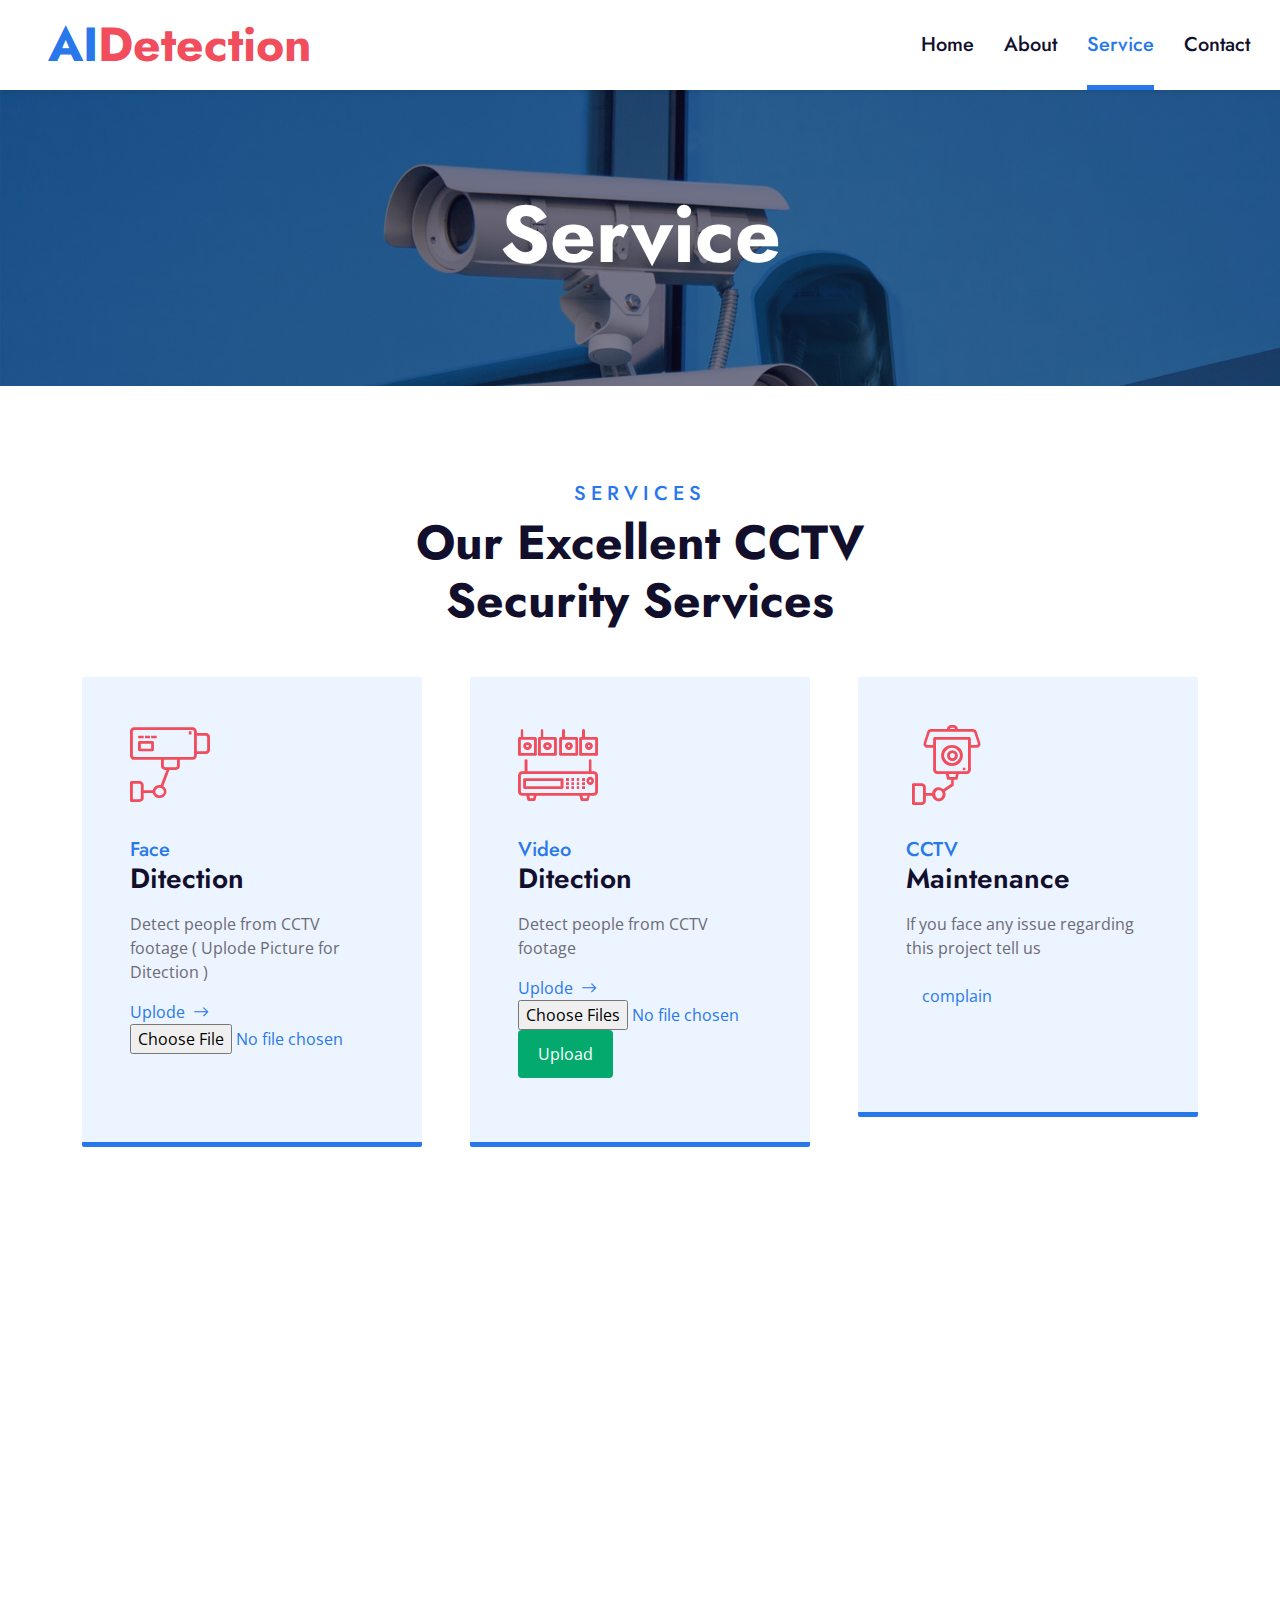
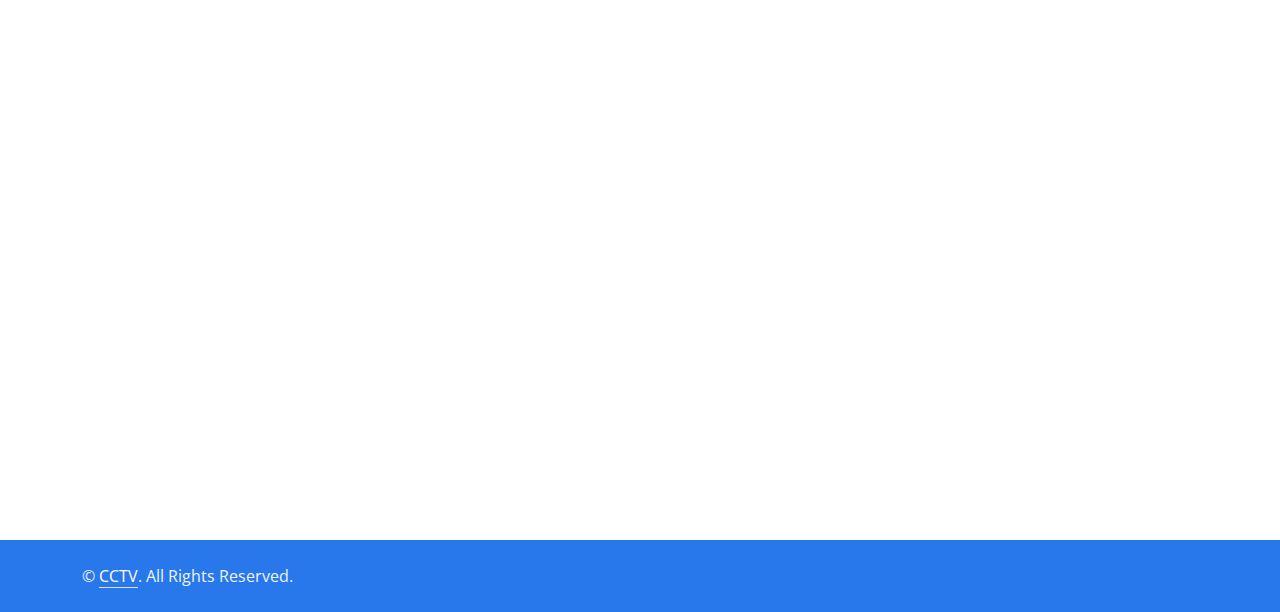
<file: service.html>
<!DOCTYPE html>
<html lang="en">

<head>
    <meta charset="utf-8">
    <title>CCTV</title>
    <meta content="width=device-width, initial-scale=1.0" name="viewport">
    <meta content="Free HTML Templates" name="keywords">
    <meta content="Free HTML Templates" name="description">

    <!-- Favicon -->
    <link href="img/favicon.ico" rel="icon">

    <!-- Google Web Fonts -->
    <link rel="preconnect" href="https://fonts.gstatic.com">
    <link href="https://fonts.googleapis.com/css2?family=Jost:wght@500;600;700&family=Open+Sans:wght@400;600&display=swap" rel="stylesheet"> 

    <!-- Icon Font Stylesheet -->
    <link href="https://cdnjs.cloudflare.com/ajax/libs/font-awesome/5.10.0/css/all.min.css" rel="stylesheet">
    <link href="https://cdn.jsdelivr.net/npm/bootstrap-icons@1.4.1/font/bootstrap-icons.css" rel="stylesheet">
    <link href="lib/flaticon/font/flaticon.css" rel="stylesheet">

    <!-- Libraries Stylesheet -->
    <link href="lib/owlcarousel/assets/owl.carousel.min.css" rel="stylesheet">
    <link href="lib/animate/animate.min.css" rel="stylesheet">

    <!-- Customized Bootstrap Stylesheet -->
    <link href="css/bootstrap.min.css" rel="stylesheet">

    <!-- Template Stylesheet -->
    <link href="css/style.css" rel="stylesheet">
</head>

<body>
    <!-- Navbar Start -->
    <nav class="navbar navbar-expand-lg bg-white navbar-light shadow-sm py-3 py-lg-0 px-3 px-lg-0">
        <a href="index.html" class="navbar-brand ms-lg-5">
            <h1 class="display-5 m-0 text-primary">AI<span class="text-secondary">Detection</span></h1>
        </a>
        <button class="navbar-toggler" type="button" data-bs-toggle="collapse" data-bs-target="#navbarCollapse">
            <span class="navbar-toggler-icon"></span>
        </button>
        <div class="collapse navbar-collapse" id="navbarCollapse">
            <div class="navbar-nav ms-auto py-0">
                <a href="index.html" class="nav-item nav-link">Home</a>
                <a href="about.html" class="nav-item nav-link">About</a>
                <a href="service.html" class="nav-item nav-link active">Service</a>
                <a href="contact.html" class="nav-item nav-link">Contact</a>
                <a href="" class="nav-item nav-link"></a>
            </div>
        </div>
    </nav>
    <!-- Navbar End -->


    <!-- Hero Start -->
    <div class="container-fluid bg-primary p-5 hero-header mb-5">
        <div class="row py-5">
            <div class="col-12 text-center">
                <h1 class="display-1 text-white animated zoomIn">Service</h1>
            </div>
        </div>
    </div>
    <!-- Hero End -->


    <!-- Services Start -->
    <div class="container-fluid py-5 wow fadeInUp" data-wow-delay="0.1s">
        <div class="container">
            <div class="text-center mx-auto mb-5" style="max-width: 600px;">
                <h5 class="text-primary text-uppercase" style="letter-spacing: 5px;">Services</h5>
                <h1 class="display-5 mb-0">Our Excellent CCTV Security Services</h1>
            </div>
            <div class="row g-5">
                <div class="col-lg-4 col-md-6 wow zoomIn" data-wow-delay="0.3s">
                    <div class="service-item bg-light border-bottom border-5 border-primary rounded">
                        <div class="position-relative p-5">
                            <i class="flaticon-cctv d-block display-1 fw-normal text-secondary mb-3"></i>
                            <h5 class="text-primary mb-0">Face</h5>
                            <h3 class="mb-3">Ditection</h3>
                            <p>Detect people from CCTV footage  ( Uplode Picture for Ditection )</p>
                            <a href="">Uplode<i class="bi bi-arrow-right ms-2"></i>
                                <input type="file" accept="image/*" onchange="loadFile(event)">
                                <p><img id="output" width="200"/></p>
                                <script>
                                    var loadFile = function(event) {
                                        var image = document.getElementById('output');
                                        image.src=URL.createObjectURL(event.target.files[0]);
                                    };
                                </script>
                            </a>
                        </div>
                    </div>
                </div>
                <div class="col-lg-4 col-md-6 wow zoomIn" data-wow-delay="0.6s">
                    <div class="service-item bg-light border-bottom border-5 border-primary rounded">
                        <div class="position-relative p-5">
                            <i class="flaticon-surveillance d-block display-1 fw-normal text-secondary mb-3"></i>
                            <h5 class="text-primary mb-0">Video</h5>
                            <h3 class="mb-3">Ditection</h3>
                            <p>Detect people from CCTV footage</p>
                            <a href="">Uplode<i class="bi bi-arrow-right ms-2"></i>
                                <form action="file_upload.php" method="POST"
                                enctype="multipart/form-data">
                                <input type="file" name="files[]" multiple>
                                <br>
                                <input type="submit" name="submit" value="Upload" >
                                </p>
                                </form>
                            </a>
                        </div>
                    </div>
                </div>
                <div class="col-lg-4 col-md-6 wow zoomIn" data-wow-delay="0.9s">
                    <div class="service-item bg-light border-bottom border-5 border-primary rounded">
                        <div class="position-relative p-5">
                            <i class="flaticon-camera d-block display-1 fw-normal text-secondary mb-3"></i>
                            <h5 class="text-primary mb-0">CCTV</h5>
                            <h3 class="mb-3">Maintenance</h3>
                            <p>If you face any issue regarding this project tell us</p>
                            <a href=""> <a href="complain.html" class="nav-item nav-link active">complain</a>
                            <br><br>
                            </a>
                        </div>
                    </div>
                </div>
                <div class="col-lg-4 col-md-6 wow zoomIn" data-wow-delay="0.3s">
                    <div class="service-item bg-light border-bottom border-5 border-primary rounded">
                        <div class="position-relative p-5">
                            <i class="flaticon-double d-block display-1 fw-normal text-secondary mb-3"></i>
                            <h5 class="text-primary mb-0">CCTV</h5>
                            <h3 class="mb-3">Repair & Service</h3>
                            <p>Kasd dolor no lorem sit tempor at justo rebum rebum stet justo elitr dolor amet sit</p>
                            <a href="">Read More<i class="bi bi-arrow-right ms-2"></i></a>
                        </div>
                    </div>
                </div>
                <div class="col-lg-4 col-md-6 wow zoomIn" data-wow-delay="0.6s">
                    <div class="service-item bg-light border-bottom border-5 border-primary rounded">
                        <div class="position-relative p-5">
                            <i class="flaticon-security-system d-block display-1 fw-normal text-secondary mb-3"></i>
                            <h5 class="text-primary mb-0">CCTV</h5>
                            <h3 class="mb-3">Monitoring</h3>
                            <p>Kasd dolor no lorem sit tempor at justo rebum rebum stet justo elitr dolor amet sit</p>
                            <a href="">Read More<i class="bi bi-arrow-right ms-2"></i></a>
                        </div>
                    </div>
                </div>
                <div class="col-lg-4 col-md-6 wow zoomIn" data-wow-delay="0.9s">
                    <div class="service-item bg-light border-bottom border-5 border-primary rounded">
                        <div class="position-relative p-5">
                            <i class="flaticon-recorder d-block display-1 fw-normal text-secondary mb-3"></i>
                            <h5 class="text-primary mb-0">CCTV</h5>
                            <h3 class="mb-3">Access Control</h3>
                            <p>Kasd dolor no lorem sit tempor at justo rebum rebum stet justo elitr dolor amet sit</p>
                            <a href="">Read More<i class="bi bi-arrow-right ms-2"></i></a>
                        </div>
                    </div>
                </div>
            </div>
        </div>
    </div>
    <!-- Services End -->
    

       <!-- Footer Start -->
       <div class="container-fluid bg-dark text-light mt-5 py-5 wow fadeInUp" data-wow-delay="0.1s">
        <div class="container pt-5">
            <div class="row g-5">
                <div class="col-lg-3 col-md-6">
                    <h3 class="text-white mb-4">Quick Links</h3>
                    <div class="d-flex flex-column justify-content-start">
                        <a class="text-light mb-2" href="#"><i class="bi bi-arrow-right text-primary me-2"></i>Home</a>
                        <a class="text-light mb-2" href="#"><i class="bi bi-arrow-right text-primary me-2"></i>About Us</a>
                        <a class="text-light mb-2" href="#"><i class="bi bi-arrow-right text-primary me-2"></i>Our Services</a>
                        <a class="text-light" href="#"><i class="bi bi-arrow-right text-primary me-2"></i>Contact Us</a>
                    </div>
                </div>
                <div class="col-lg-3 col-md-6">
                    <h3 class="text-white mb-4">Popular Links</h3>
                    <div class="d-flex flex-column justify-content-start">
                        <a class="text-light mb-2" href="#"><i class="bi bi-arrow-right text-primary me-2"></i>Home</a>
                        <a class="text-light mb-2" href="#"><i class="bi bi-arrow-right text-primary me-2"></i>About Us</a>
                        <a class="text-light mb-2" href="#"><i class="bi bi-arrow-right text-primary me-2"></i>Our Services</a>
                        <a class="text-light" href="#"><i class="bi bi-arrow-right text-primary me-2"></i>Contact Us</a>
                    </div>
                </div>
                <div class="col-lg-3 col-md-6">
                    <h3 class="text-white mb-4">Get In Touch</h3>
                    <p class="mb-2"><i class="bi bi-geo-alt text-primary me-2"></i>123 Street, UCP, PAK</p>
                    <p class="mb-2"><i class="bi bi-envelope-open text-primary me-2"></i>ucp.edu.pk.com</p>
                    <p class="mb-0"><i class="bi bi-telephone text-primary me-2"></i>+012 345 22222</p>
                </div>
                <div class="col-lg-3 col-md-6">
                    <h3 class="text-white mb-4">Follow Us</h3>
                    <div class="d-flex">
                        <a class="btn btn-lg btn-primary btn-lg-square rounded me-2" href="#"><i class="fab fa-twitter fw-normal"></i></a>
                        <a class="btn btn-lg btn-primary btn-lg-square rounded me-2" href="#"><i class="fab fa-facebook-f fw-normal"></i></a>
                        <a class="btn btn-lg btn-primary btn-lg-square rounded me-2" href="#"><i class="fab fa-linkedin-in fw-normal"></i></a>
                        <a class="btn btn-lg btn-primary btn-lg-square rounded" href="#"><i class="fab fa-instagram fw-normal"></i></a>
                    </div>
                </div>
                <div class="col-12">
                    <form class="mx-auto" style="max-width: 600px;">
                        <div class="input-group">
                            <input type="text" class="form-control border-white p-3" placeholder="Your Email">
                            <button class="btn btn-primary px-4">Sign Up</button>
                        </div>
                    </form>
                </div>
            </div>
        </div>
    </div>
    <div class="container-fluid bg-primary text-light py-4">
        <div class="container">
            <div class="row g-5">
                <div class="col-md-6 text-center text-md-start">
                    <p class="mb-md-0">&copy; <a class="text-white border-bottom" href="#">CCTV</a>. All Rights Reserved.</p>
                </div>
            </div>
        </div>
    </div>
    <!-- Footer End -->


    <!-- Back to Top -->
    <a href="#" class="btn btn-lg btn-secondary btn-lg-square rounded back-to-top"><i class="bi bi-arrow-up"></i></a>


    <!-- JavaScript Libraries -->
    <script src="https://code.jquery.com/jquery-3.4.1.min.js"></script>
    <script src="https://cdn.jsdelivr.net/npm/bootstrap@5.0.0/dist/js/bootstrap.bundle.min.js"></script>
    <script src="lib/wow/wow.min.js"></script>
    <script src="lib/easing/easing.min.js"></script>
    <script src="lib/waypoints/waypoints.min.js"></script>
    <script src="lib/owlcarousel/owl.carousel.min.js"></script>

    <!-- Template Javascript -->
    <script src="js/main.js"></script>
</body>

</html>
</file>
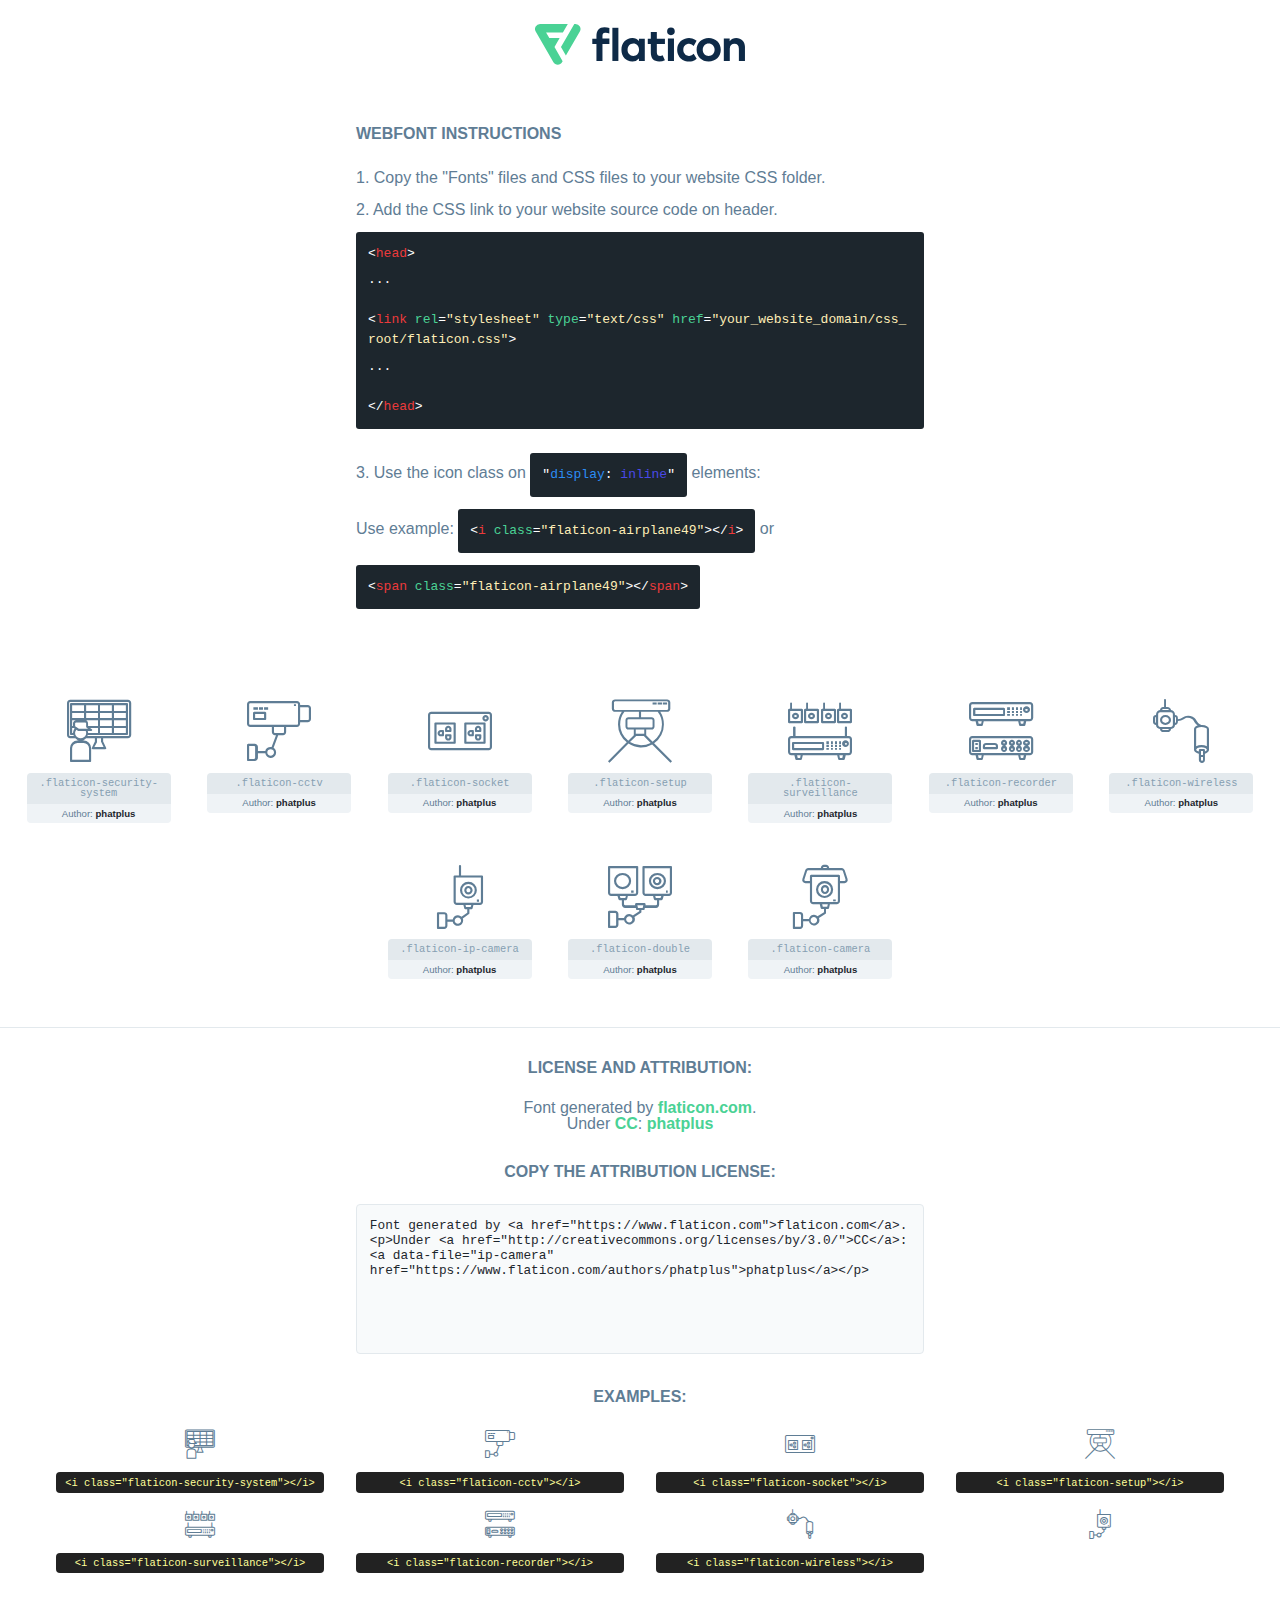
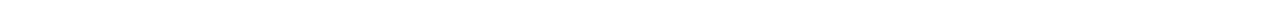
<file: lib/flaticon/font/flaticon.html>
<!DOCTYPE html>
<html lang="en">
<head>
    <title>Flaticon Webfont</title>
    <link rel="stylesheet" type="text/css" href="flaticon.css"/>
    <meta charset="UTF-8">
    <style>
        html, body, div, span, applet, object, iframe,
        h1, h2, h3, h4, h5, h6, p, blockquote, pre,
        a, abbr, acronym, address, big, cite, code,
        del, dfn, em, img, ins, kbd, q, s, samp,
        small, strike, strong, sub, sup, tt, var,
        b, u, i, center,
        dl, dt, dd, ol, ul, li,
        fieldset, form, label, legend,
        table, caption, tbody, tfoot, thead, tr, th, td,
        article, aside, canvas, details, embed,
        figure, figcaption, footer, header, hgroup,
        menu, nav, output, ruby, section, summary,
        time, mark, audio, video {
            margin: 0;
            padding: 0;
            border: 0;
            font-size: 100%;
            font: inherit;
            vertical-align: baseline;
        }

        /* HTML5 display-role reset for older browsers */
        article, aside, details, figcaption, figure,
        footer, header, hgroup, menu, nav, section {
            display: block;
        }

        body {
            line-height: 1;
        }

        ol, ul {
            list-style: none;
        }

        blockquote, q {
            quotes: none;
        }

        blockquote:before, blockquote:after,
        q:before, q:after {
            content: '';
            content: none;
        }

        table {
            border-collapse: collapse;
            border-spacing: 0;
        }

        body {
            font-family: Helvetica, Arial, sans-serif;
            font-size: 16px;
            color: #5f7d95;
        }

        a {
            color: #4AD295;
            font-weight: bold;
            text-decoration: none;
        }

        * {
            -moz-box-sizing: border-box;
            -webkit-box-sizing: border-box;
            box-sizing: border-box;
            margin: 0;
            padding: 0;
        }

        [class^="flaticon-"]:before, [class*=" flaticon-"]:before, [class^="flaticon-"]:after, [class*=" flaticon-"]:after {
            font-family: Flaticon;
            font-size: 30px;
            font-style: normal;
            margin-left: 20px;
            color: #333;
        }

        .wrapper {
            max-width: 600px;
            margin: auto;
            padding: 0 1em;
        }

        .title {
            margin-bottom: 24px;
            text-transform: uppercase;
            font-weight: bold;
        }

        header {
            text-align: center;
            padding: 24px;
        }

        header .logo {
            width: 210px;
            height: auto;
            border: none;
            display: inline-block;
        }

        header strong {
            font-size: 28px;
            font-weight: 500;
            vertical-align: middle;
        }

        .demo {
            margin: 2em auto;
            line-height: 1.25em;
        }

        .demo ul li {
            margin-bottom: 12px;
        }

        .demo ul li code {
            background-color: #1D262D;
            border-radius: 3px;
            padding: 12px;
            display: inline-block;
            color: #fff;
            font-family: Consolas, Monaco, Lucida Console, Liberation Mono, DejaVu Sans Mono, Bitstream Vera Sans Mono, Courier New, monospace;
            font-weight: lighter;
            margin-top: 12px;
            font-size: 13px;
            word-break: break-all;
        }

        .demo ul li code .red {
            color: #EC3A3B;
        }

        .demo ul li code .green {
            color: #4AD295;
        }

        .demo ul li code .yellow {
            color: #FFEEB6;
        }

        .demo ul li code .blue {
            color: #2C8CF4;
        }

        .demo ul li code .purple {
            color: #4949E7;
        }

        .demo ul li code .dots {
            margin-top: 0.5em;
            display: block;
        }

        #glyphs {
            border-bottom: 1px solid #E3E9ED;
            padding: 2em 0;
            text-align: center;
        }

        .glyph {
            display: inline-block;
            width: 9em;
            margin: 1em;
            text-align: center;
            vertical-align: top;
            background: #FFF;
        }

        .glyph .flaticon {
            padding: 10px;
            display: block;
            font-family: "Flaticon";
            font-size: 64px;
            line-height: 1;
        }

        .glyph .flaticon:before {
            font-size: 64px;
            color: #5f7d95;
            margin-left: 0;
        }

        .class-name {
            font-size: 0.65em;
            background-color: #E3E9ED;
            color: #869FB2;
            border-radius: 4px 4px 0 0;
            padding: 0.5em;
            font-family: Consolas, Monaco, Lucida Console, Liberation Mono, DejaVu Sans Mono, Bitstream Vera Sans Mono, Courier New, monospace;
        }

        .author-name {
            font-size: 0.6em;
            background-color: #EFF3F6;
            border-top: 0;
            border-radius: 0 0 4px 4px;
            padding: 0.5em;
        }

        .author-name a {
            color: #1D262D;
        }

        .class-name:last-child {
            font-size: 10px;
            color: #888;
        }

        .class-name:last-child a {
            font-size: 10px;
            color: #555;
        }

        .glyph > input {
            display: block;
            width: 100px;
            margin: 5px auto;
            text-align: center;
            font-size: 12px;
            cursor: text;
        }

        .glyph > input.icon-input {
            font-family: "Flaticon";
            font-size: 16px;
            margin-bottom: 10px;
        }

        .attribution .title {
            margin-top: 2em;
        }

        .attribution textarea {
            background-color: #F8FAFB;
            color: #1D262D;
            padding: 1em;
            border: none;
            box-shadow: none;
            border: 1px solid #E3E9ED;
            border-radius: 4px;
            resize: none;
            width: 100%;
            height: 150px;
            font-size: 0.8em;
            font-family: Consolas, Monaco, Lucida Console, Liberation Mono, DejaVu Sans Mono, Bitstream Vera Sans Mono, Courier New, monospace;
            -webkit-appearance: none;
        }

        .attribution textarea:hover {
            border-color: #CFD9E0;
        }

        .attribution textarea:focus {
            border-color: #4AD295;
        }

        .iconsuse {
            margin: 2em auto;
            text-align: center;
            max-width: 1200px;
        }

        .iconsuse:after {
            content: '';
            display: table;
            clear: both;
        }

        .iconsuse .image {
            float: left;
            width: 25%;
            padding: 0 1em;
        }

        .iconsuse .image p {
            margin-bottom: 1em;
        }

        .iconsuse .image span {
            display: block;
            font-size: 0.65em;
            background-color: #222;
            color: #fff;
            border-radius: 4px;
            padding: 0.5em;
            color: #FFFF99;
            margin-top: 1em;
            font-family: Consolas, Monaco, Lucida Console, Liberation Mono, DejaVu Sans Mono, Bitstream Vera Sans Mono, Courier New, monospace;
        }

        .flaticon:before {
            color: #5f7d95;
        }

        #footer {
            text-align: center;
            background-color: #1D262D;
            color: #869FB2;
            padding: 12px;
            font-size: 14px;
        }

        #footer a {
            font-weight: normal;
        }

        @media (max-width: 960px) {
            .iconsuse .image {
                width: 50%;
            }
        }

        .preview {
            width: 100px;
            display: inline-block;
            margin: 10px;
        }

        .preview .inner {
            display: inline-block;
            width: 100%;
            text-align: center;
            background: #f5f5f5;
            -webkit-border-radius: 3px 3px 0 0;
            -moz-border-radius: 3px 3px 0 0;
            border-radius: 3px 3px 0 0;
        }

        .preview .inner  {
            line-height: 85px;
            font-size: 40px;
            color: #333;
        }

        .label {
            display: inline-block;
            width: 100%;
            box-sizing: border-box;
            padding: 5px;
            font-size: 10px;
            font-family: Monaco, monospace;
            color: #666;
            white-space: nowrap;
            overflow: hidden;
            text-overflow: ellipsis;
            background: #ddd;
            -webkit-border-radius: 0 0 3px 3px;
            -moz-border-radius: 0 0 3px 3px;
            border-radius: 0 0 3px 3px;
            color: #666;
        }
    </style>
</head>
<body>
    <header>
        <a href="https://www.flaticon.com/" target="_blank" class="logo">
            <svg xmlns="http://www.w3.org/2000/svg" viewBox="0 0 394.3 76.5">
                <path d="M156.6,69.4H145.3V7.1h11.3Z" style="fill:#0e2a47"/>
                <path d="M206.2,69.4h-11V64.8a15.4,15.4,0,0,1-12.6,5.7c-11.6,0-20.3-9.5-20.3-22.1s8.8-22.1,20.3-22.1a15.4,15.4,0,0,1,12.6,5.8V27.5h11Zm-32.4-21c0,6.4,4.2,11.6,10.8,11.6s10.8-4.9,10.8-11.6-4.4-11.6-10.8-11.6S173.9,42,173.9,48.4Z"
                      style="fill:#0e2a47"/>
                <path d="M262.5,13.7a7.2,7.2,0,0,1-14.4,0,7.2,7.2,0,1,1,14.4,0ZM261,69.4H249.6v-42H261Z"
                      style="fill:#0e2a47"/>
                <path id="_Trazado_" data-name="&lt;Trazado&gt;"
                      d="M139.6,17.8a16.6,16.6,0,0,0-8-1.4c-3.2.4-4.9,2-4.9,5.9v5.1h13V37.5h-13v32H115.4v-32h-7.8v-10h7.8V22.2c0-9.9,5.2-16.3,15-16.3a23.4,23.4,0,0,1,9.3,1.8Z"
                      style="fill:#0e2a47"/>
                <path d="M235.1,60c-3.5,0-6.3-1.9-6.3-7.1V37.5H244v-10H228.8V15H217.5V27.5h-5.7v10h5.7V53.7c0,10.9,5.3,16.8,15.7,16.8A22.9,22.9,0,0,0,244,68l-4.3-9.1A12.3,12.3,0,0,1,235.1,60Z"
                      style="fill:#0e2a47"/>
                <path d="M348.9,48.4c0,12.6-9.7,22.1-22.7,22.1s-22.7-9.4-22.7-22.1,9.6-22.1,22.7-22.1S348.9,35.8,348.9,48.4Zm-33.9,0c0,6.8,4.8,11.6,11.1,11.6s11.2-4.8,11.2-11.6-4.8-11.6-11.2-11.6S315.1,41.6,315.1,48.4Z"
                      style="fill:#0e2a47"/>
                <path d="M394.3,42.7V69.4H382.9V46.3c0-6.1-3-9.4-8.2-9.4s-8.9,3.2-8.9,9.5v23H354.6v-42h11v4.9c3-4.5,7.6-6.1,12.3-6.1C387.5,26.3,394.3,33,394.3,42.7Z"
                      style="fill:#0e2a47"/>
                <path d="M298,55.7h0a12.4,12.4,0,0,1-8.2,4.2h-.9l-1.8-.2a10,10,0,0,1-7.4-5.6,13.2,13.2,0,0,1-1.2-5.8,13,13,0,0,1,1.3-5.9,10.1,10.1,0,0,1,7.5-5.5h2.4a11.7,11.7,0,0,1,8.3,4.2l5.5-9.6a19.9,19.9,0,0,0-8.1-4.3,23.4,23.4,0,0,0-6.1-.8,25.2,25.2,0,0,0-7.5,1.1,20.9,20.9,0,0,0-8,4.6,21.9,21.9,0,0,0-6.8,16.4,21.9,21.9,0,0,0,6.7,16.3,20.9,20.9,0,0,0,8,4.6,25.2,25.2,0,0,0,7.7,1.2,23.6,23.6,0,0,0,6.2-.8,20,20,0,0,0,8.1-4.4Z"
                      style="fill:#0e2a47"/>
                <path d="M46.3,26.5H26.9L20.8,16H52.4L61.6,0H9.4A9.3,9.3,0,0,0,1.3,4.7a9.3,9.3,0,0,0,0,9.4L34.6,71.8a9.4,9.4,0,0,0,16.2,0l1.1-1.9L36.6,43.3Z"
                      style="fill:#4ad295"/>
                <path d="M84.2,4.7A9.3,9.3,0,0,0,76.1,0H73.8l-25,43.3,9.2,16L84.2,14A9.3,9.3,0,0,0,84.2,4.7Z"
                      style="fill:#4ad295"/>
            </svg>
        </a>
    </header>
    <section class="demo wrapper">

        <p class="title">Webfont Instructions</p>

        <ul>
            <li>
                <span class="num">1. </span>Copy the "Fonts" files and CSS files to your website CSS folder.
            </li>
            <li>
                <span class="num">2. </span>Add the CSS link to your website source code on header.
                <code class="big">
                    &lt;<span class="red">head</span>&gt;
                    <br/><span class="dots">...</span>
                    <br/>&lt;<span class="red">link</span> <span class="green">rel</span>=<span
                        class="yellow">"stylesheet"</span> <span class="green">type</span>=<span
                        class="yellow">"text/css"</span> <span class="green">href</span>=<span class="yellow">"your_website_domain/css_root/flaticon.css"</span>&gt;
                    <br/><span class="dots">...</span>
                    <br/>&lt;/<span class="red">head</span>&gt;
                </code>
            </li>

            <li>
                <p>
                    <span class="num">3. </span>Use the icon class on <code>"<span class="blue">display</span>:<span
                        class="purple"> inline</span>"</code> elements:
                    <br/>
                    Use example: <code>&lt;<span class="red">i</span> <span class="green">class</span>=<span class="yellow">&quot;flaticon-airplane49&quot;</span>&gt;&lt;/<span
                        class="red">i</span>&gt;</code> or <code>&lt;<span class="red">span</span> <span
                        class="green">class</span>=<span class="yellow">&quot;flaticon-airplane49&quot;</span>&gt;&lt;/<span
                        class="red">span</span>&gt;</code>
            </li>
        </ul>

    </section>
    <section id="glyphs">
            <div class="glyph">
                <i class="flaticon flaticon-security-system"></i>
                <div class="class-name">.flaticon-security-system</div>
                <div class="author-name">Author: <a data-file="security-system" href="https://www.flaticon.com/authors/phatplus">phatplus</a> </div>
            </div>

            <div class="glyph">
                <i class="flaticon flaticon-cctv"></i>
                <div class="class-name">.flaticon-cctv</div>
                <div class="author-name">Author: <a data-file="cctv" href="https://www.flaticon.com/authors/phatplus">phatplus</a> </div>
            </div>

            <div class="glyph">
                <i class="flaticon flaticon-socket"></i>
                <div class="class-name">.flaticon-socket</div>
                <div class="author-name">Author: <a data-file="socket" href="https://www.flaticon.com/authors/phatplus">phatplus</a> </div>
            </div>

            <div class="glyph">
                <i class="flaticon flaticon-setup"></i>
                <div class="class-name">.flaticon-setup</div>
                <div class="author-name">Author: <a data-file="setup" href="https://www.flaticon.com/authors/phatplus">phatplus</a> </div>
            </div>

            <div class="glyph">
                <i class="flaticon flaticon-surveillance"></i>
                <div class="class-name">.flaticon-surveillance</div>
                <div class="author-name">Author: <a data-file="surveillance" href="https://www.flaticon.com/authors/phatplus">phatplus</a> </div>
            </div>

            <div class="glyph">
                <i class="flaticon flaticon-recorder"></i>
                <div class="class-name">.flaticon-recorder</div>
                <div class="author-name">Author: <a data-file="recorder" href="https://www.flaticon.com/authors/phatplus">phatplus</a> </div>
            </div>

            <div class="glyph">
                <i class="flaticon flaticon-wireless"></i>
                <div class="class-name">.flaticon-wireless</div>
                <div class="author-name">Author: <a data-file="wireless" href="https://www.flaticon.com/authors/phatplus">phatplus</a> </div>
            </div>

            <div class="glyph">
                <i class="flaticon flaticon-ip-camera"></i>
                <div class="class-name">.flaticon-ip-camera</div>
                <div class="author-name">Author: <a data-file="ip-camera" href="https://www.flaticon.com/authors/phatplus">phatplus</a> </div>
            </div>

            <div class="glyph">
                <i class="flaticon flaticon-double"></i>
                <div class="class-name">.flaticon-double</div>
                <div class="author-name">Author: <a data-file="double" href="https://www.flaticon.com/authors/phatplus">phatplus</a> </div>
            </div>

            <div class="glyph">
                <i class="flaticon flaticon-camera"></i>
                <div class="class-name">.flaticon-camera</div>
                <div class="author-name">Author: <a data-file="camera" href="https://www.flaticon.com/authors/phatplus">phatplus</a> </div>
            </div>

    </section>

    <section class="attribution wrapper"   style="text-align:center;">

        <div class="title">License and attribution:</div><div class="attrDiv">Font generated by <a href="https://www.flaticon.com">flaticon.com</a>. <div><p>Under <a href="http://creativecommons.org/licenses/by/3.0/">CC</a>: <a data-file="ip-camera" href="https://www.flaticon.com/authors/phatplus">phatplus</a></p>  </div>
        </div>
        <div class="title">Copy the Attribution License:</div>

        <textarea onclick="this.focus();this.select();">Font generated by &lt;a href=&quot;https://www.flaticon.com&quot;&gt;flaticon.com&lt;/a&gt;. <p>Under <a href="http://creativecommons.org/licenses/by/3.0/">CC</a>: <a data-file="ip-camera" href="https://www.flaticon.com/authors/phatplus">phatplus</a></p> 
        </textarea>

    </section>

    <section class="iconsuse">

        <div class="title">Examples:</div>
            <div class="image">
                <p>
                    <i class="flaticon flaticon-security-system"></i>
                    <span>&lt;i class=&quot;flaticon-security-system&quot;&gt;&lt;/i&gt;</span>
                </p>
            </div>
            <div class="image">
                <p>
                    <i class="flaticon flaticon-cctv"></i>
                    <span>&lt;i class=&quot;flaticon-cctv&quot;&gt;&lt;/i&gt;</span>
                </p>
            </div>
            <div class="image">
                <p>
                    <i class="flaticon flaticon-socket"></i>
                    <span>&lt;i class=&quot;flaticon-socket&quot;&gt;&lt;/i&gt;</span>
                </p>
            </div>
            <div class="image">
                <p>
                    <i class="flaticon flaticon-setup"></i>
                    <span>&lt;i class=&quot;flaticon-setup&quot;&gt;&lt;/i&gt;</span>
                </p>
            </div>
            <div class="image">
                <p>
                    <i class="flaticon flaticon-surveillance"></i>
                    <span>&lt;i class=&quot;flaticon-surveillance&quot;&gt;&lt;/i&gt;</span>
                </p>
            </div>
            <div class="image">
                <p>
                    <i class="flaticon flaticon-recorder"></i>
                    <span>&lt;i class=&quot;flaticon-recorder&quot;&gt;&lt;/i&gt;</span>
                </p>
            </div>
            <div class="image">
                <p>
                    <i class="flaticon flaticon-wireless"></i>
                    <span>&lt;i class=&quot;flaticon-wireless&quot;&gt;&lt;/i&gt;</span>
                </p>
            </div>
            <div class="image">
                <p>
                    <i class="flaticon flaticon-ip-camera"></i>
</file>
<file: lib/flaticon/font/flaticon.css>
@font-face {
    font-family: "flaticon";
    src: url("./flaticon.ttf?7ecca773380623aac2649a7edcc0a3f2") format("truetype"),
url("./flaticon.woff?7ecca773380623aac2649a7edcc0a3f2") format("woff"),
url("./flaticon.woff2?7ecca773380623aac2649a7edcc0a3f2") format("woff2"),
url("./flaticon.eot?7ecca773380623aac2649a7edcc0a3f2#iefix") format("embedded-opentype"),
url("./flaticon.svg?7ecca773380623aac2649a7edcc0a3f2#flaticon") format("svg");
}

i[class^="flaticon-"]:before, i[class*=" flaticon-"]:before {
    font-family: flaticon !important;
    font-style: normal;
    font-weight: normal !important;
    font-variant: normal;
    text-transform: none;
    line-height: 1;
    -webkit-font-smoothing: antialiased;
    -moz-osx-font-smoothing: grayscale;
}

.flaticon-security-system:before {
    content: "\f101";
}
.flaticon-cctv:before {
    content: "\f102";
}
.flaticon-socket:before {
    content: "\f103";
}
.flaticon-setup:before {
    content: "\f104";
}
.flaticon-surveillance:before {
    content: "\f105";
}
.flaticon-recorder:before {
    content: "\f106";
}
.flaticon-wireless:before {
    content: "\f107";
}
.flaticon-ip-camera:before {
    content: "\f108";
}
.flaticon-double:before {
    content: "\f109";
}
.flaticon-camera:before {
    content: "\f10a";
}
</file>
<file: css/style.css>
/********** Template CSS **********/
:root {
    --primary: #2878EB;
    --secondary: #F14D5D;
    --light: #ECF4FF;
    --dark: #120F2D;
}

[class^=flaticon-]:before,
[class*=" flaticon-"]:before,
[class^=flaticon-]:after,
[class*=" flaticon-"]:after {
    font-size: inherit;
    margin-left: 0;
}

h1,
h2,
.font-weight-bold {
    font-weight: 700 !important;
}

h3,
h4,
.font-weight-semi-bold {
    font-weight: 600 !important;
}

h5,
h6,
.font-weight-medium {
    font-weight: 500 !important;
}

.btn {
    font-family: 'Jost', sans-serif;
    font-weight: 600;
    transition: .5s;
}

.btn-primary,
.btn-secondary,
.btn-primary:hover,
.btn-secondary:hover {
    color: #FFFFFF;
}

.btn-primary:hover {
    background: var(--secondary);
    border-color: var(--secondary);
}

.btn-secondary:hover {
    background: var(--primary);
    border-color: var(--primary);
}

.btn-square {
    width: 36px;
    height: 36px;
}

.btn-sm-square {
    width: 28px;
    height: 28px;
}

.btn-lg-square {
    width: 46px;
    height: 46px;
}

.btn-square,
.btn-sm-square,
.btn-lg-square {
    padding-left: 0;
    padding-right: 0;
    text-align: center;
}

.back-to-top {
    position: fixed;
    display: none;
    right: 45px;
    bottom: 45px;
    z-index: 99;
}

.navbar-light .navbar-nav .nav-link {
    font-family: 'Jost', sans-serif;
    position: relative;
    margin-left: 30px;
    padding: 30px 0;
    font-size: 20px;
    font-weight: 500;
    color: var(--dark);
    outline: none;
    transition: .5s;
}

.sticky-top.navbar-light .navbar-nav .nav-link {
    padding: 20px 0;
}

.navbar-light .navbar-nav .nav-link:hover,
.navbar-light .navbar-nav .nav-link.active {
    color: var(--primary);
}

@media (min-width: 992px) {
    .navbar-light .navbar-nav .nav-link::before {
        position: absolute;
        content: "";
        width: 0;
        height: 5px;
        bottom: 0;
        left: 50%;
        background: var(--primary);
        transition: .5s;
    }

    .navbar-light .navbar-nav .nav-link:hover::before,
    .navbar-light .navbar-nav .nav-link.active::before {
        width: 100%;
        left: 0;
    }

    .navbar-light .navbar-nav .nav-link.nav-contact::before {
        display: none;
    }
}

@media (max-width: 991.98px) {
    .navbar-light .navbar-nav .nav-link  {
        margin-left: 0;
        padding: 10px 0;
    }
}

.carousel-caption {
    top: 0;
    left: 0;
    right: 0;
    bottom: 0;
    background: rgba(18, 15, 45, .5);
    z-index: 1;
}

@media (max-width: 576px) {
    .carousel-caption h5 {
        font-size: 14px;
        font-weight: 500 !important;
    }

    .carousel-caption h1 {
        font-size: 30px;
        font-weight: 600 !important;
    }
}

.carousel-control-prev,
.carousel-control-next {
    width: 10%;
}

.carousel-control-prev-icon,
.carousel-control-next-icon {
    width: 3rem;
    height: 3rem;
}

.carousel-indicators {
    align-items: flex-end;
}

.carousel-indicators [data-bs-target] {
    width: 5px;
    height: 25px;
}

.carousel-indicators .active {
    height: 45px;
}

.hero-header {
    background: linear-gradient(rgba(18, 15, 45, .5), rgba(18, 15, 45, .5)), url(../img/carousel-1.jpg) top right no-repeat;
    background-size: cover;
}

.service-item div {
    z-index: 1;
}

.service-item div::after {
    position: absolute;
    content: "";
    width: 0;
    height: 80%;
    top: 0;
    left: 0;
    border-radius: 2px 2px 0 0;
    transition: .5s;
    z-index: -1;
}

.service-item div:hover::after {
    width: 100%;
    background: var(--primary);
}

.service-item * {
    transition: .5s;
}

.service-item:hover * {
    color: var(--light) !important;
}

.bg-offer {
    background: linear-gradient(rgba(18, 15, 45, .5), rgba(18, 15, 45, .5)), url(../img/carousel-2.jpg) top right no-repeat;
    background-size: cover;
}

.testimonial-carousel .owl-dots {
    height: 45px;
    margin-top: 5px;
    display: flex;
    align-items: flex-end;
    justify-content: center;
}

.testimonial-carousel .owl-dot {
    position: relative;
    display: inline-block;
    margin: 0 5px;
    width: 5px;
    height: 25px;
    background: #DDDDDD;
    transition: .5s;
}

.testimonial-carousel .owl-dot.active {
    height: 45px;
    background: var(--primary);
}

.testimonial-carousel .owl-item .testimonial-text,
.testimonial-carousel .owl-item .testimonial-text * {
    transition: .5s;
}

.testimonial-carousel .owl-item.center .testimonial-text {
    background: var(--primary) !important;
}

.testimonial-carousel .owl-item.center .testimonial-text * {
    color: #FFFFFF !important;
}

.blog-date {
    position: absolute;
    width: 90px;
    height: 65px;
    top: 75px;
    left: -25px;
    display: flex;
    align-items: center;
    justify-content: center;
    flex-direction: column;
    background: var(--secondary);
}

.blog-date::after {
    position: absolute;
    content: "";
    width: 0;
    height: 0;
    top: -25px;
    left: 0;
    border: 13px solid;
    border-color: transparent #D34351 #D34351 transparent;
    z-index: -1;
}
/********** complain form **********/

input[type=text], select, textarea {
  width: 100%;
  padding: 12px;
  border: 1px solid #ccc;
  border-radius: 4px;
  box-sizing: border-box;
  margin-top: 6px;
  margin-bottom: 16px;
  resize: vertical;
}

input[type=submit] {
  background-color: #04AA6D;
  color: white;
  padding: 12px 20px;
  border: none;
  border-radius: 4px;
  cursor: pointer;
}

input[type=submit]:hover {
  background-color: #45a049;
}
</file>
